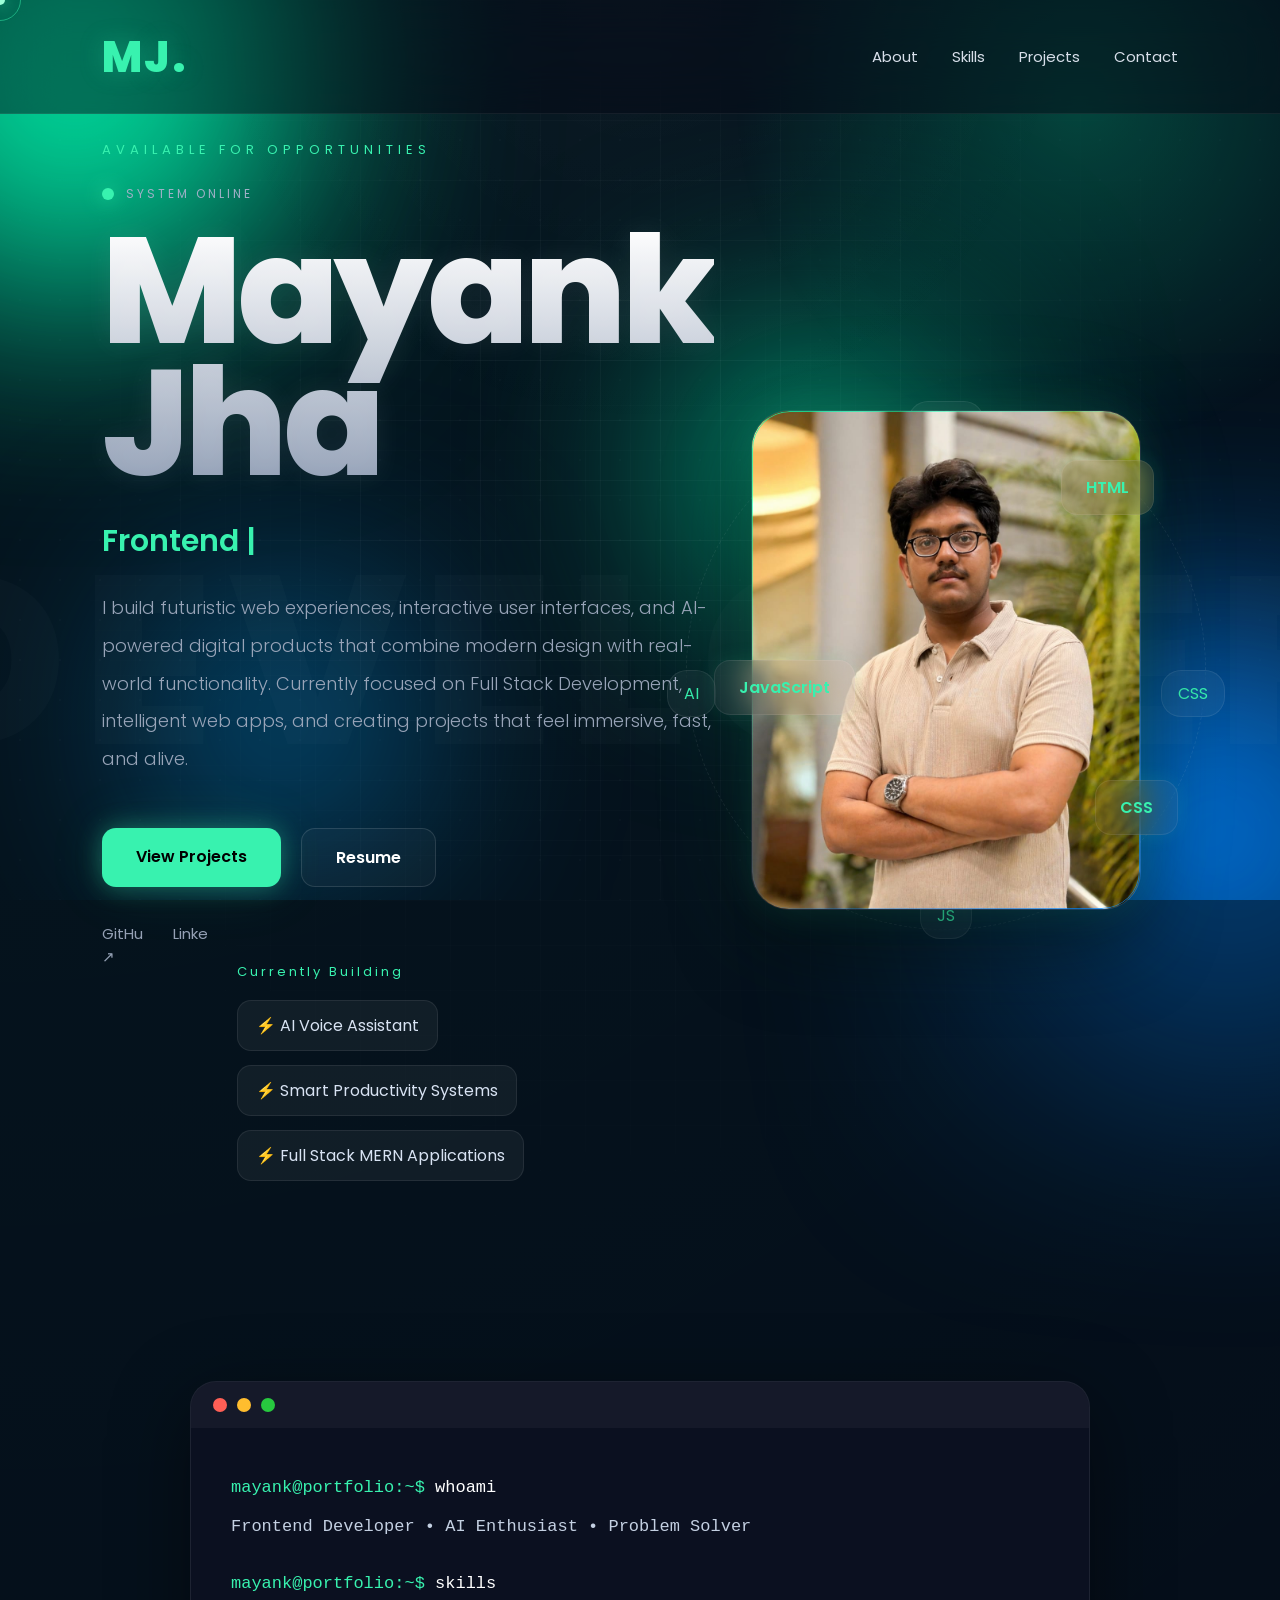
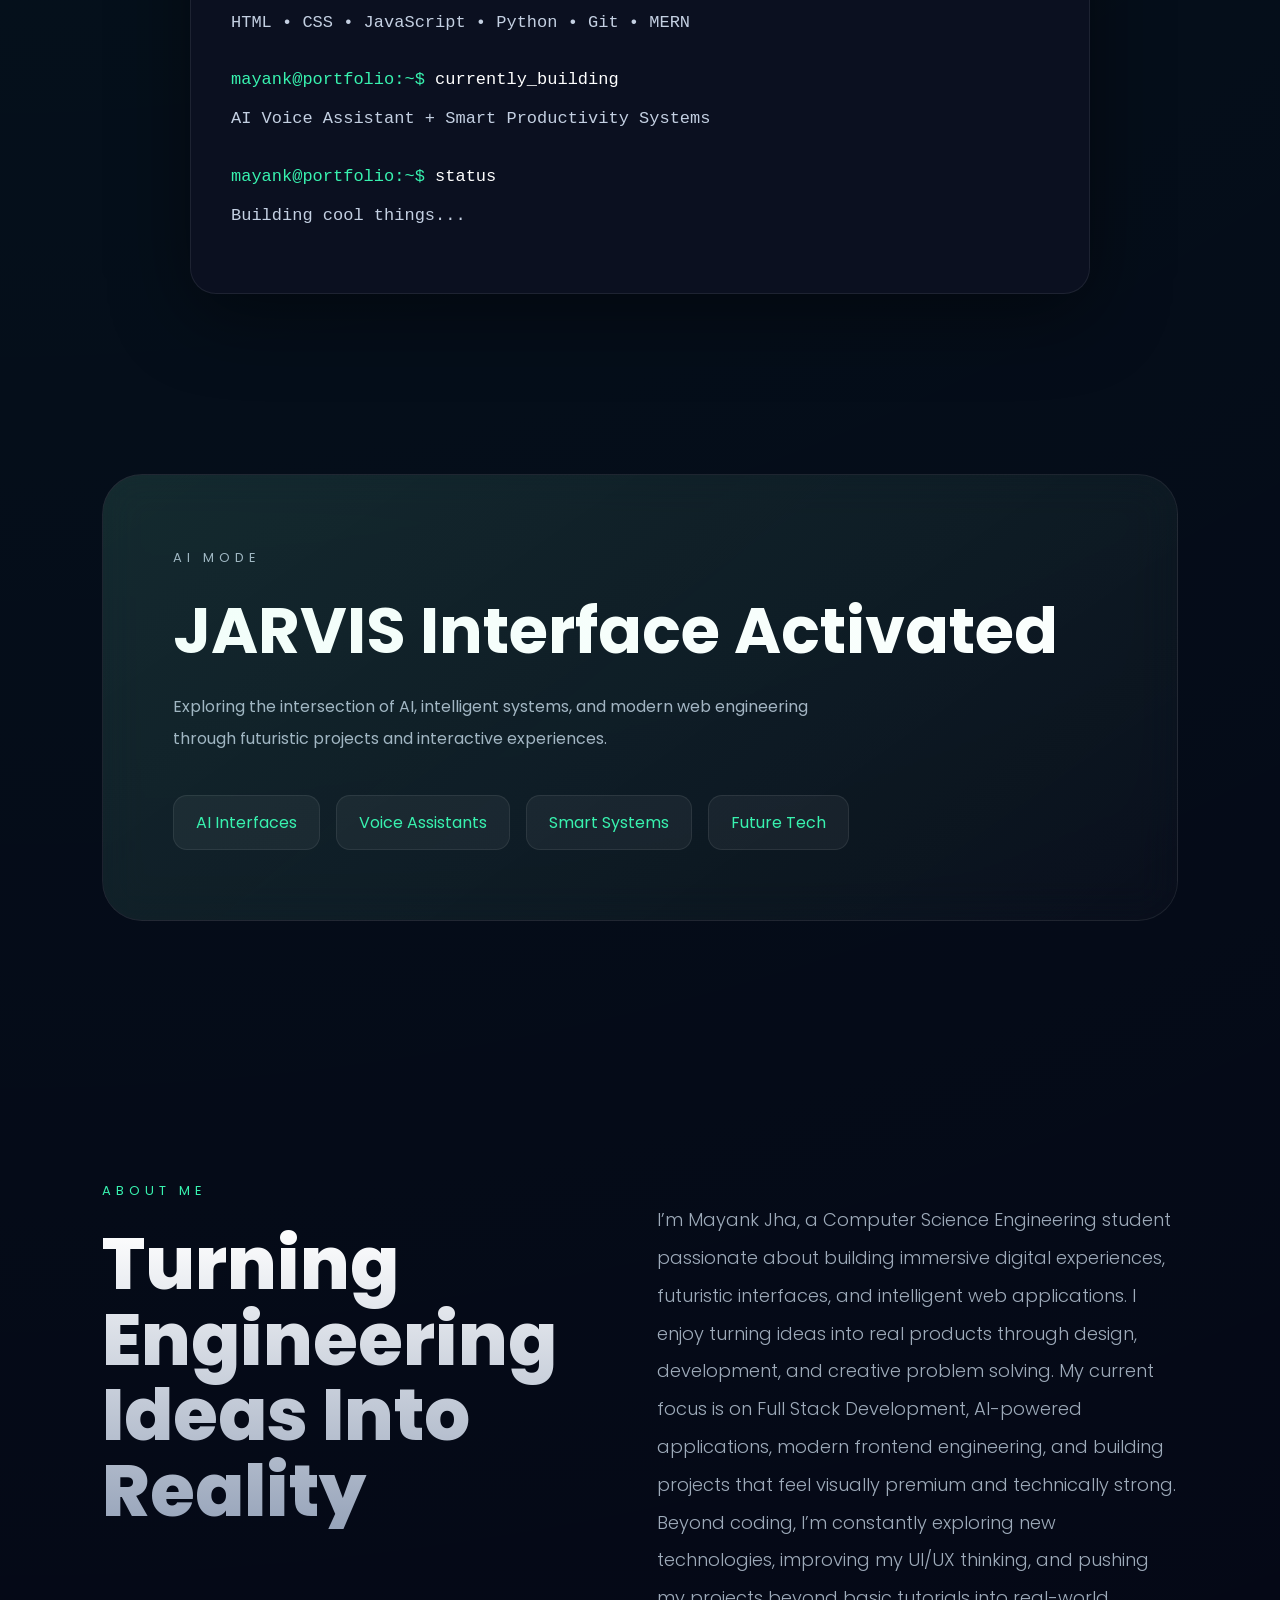
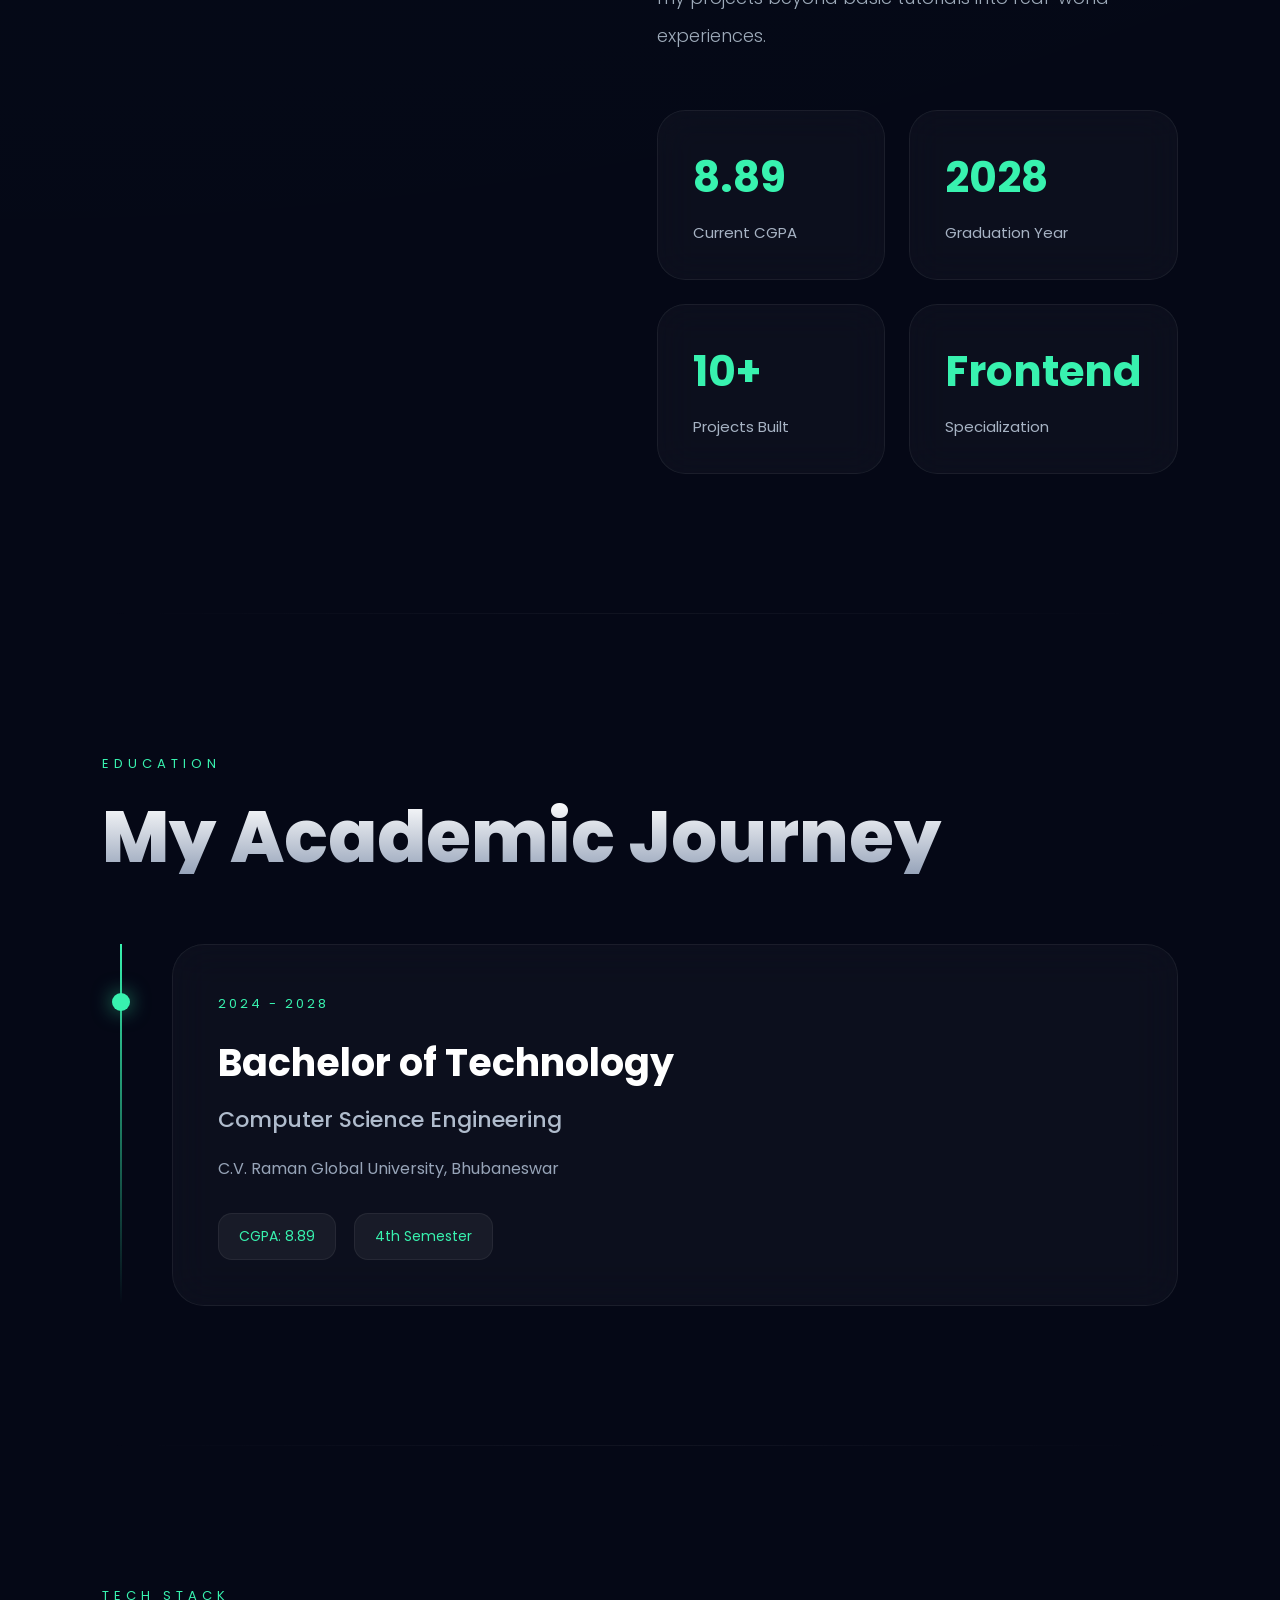
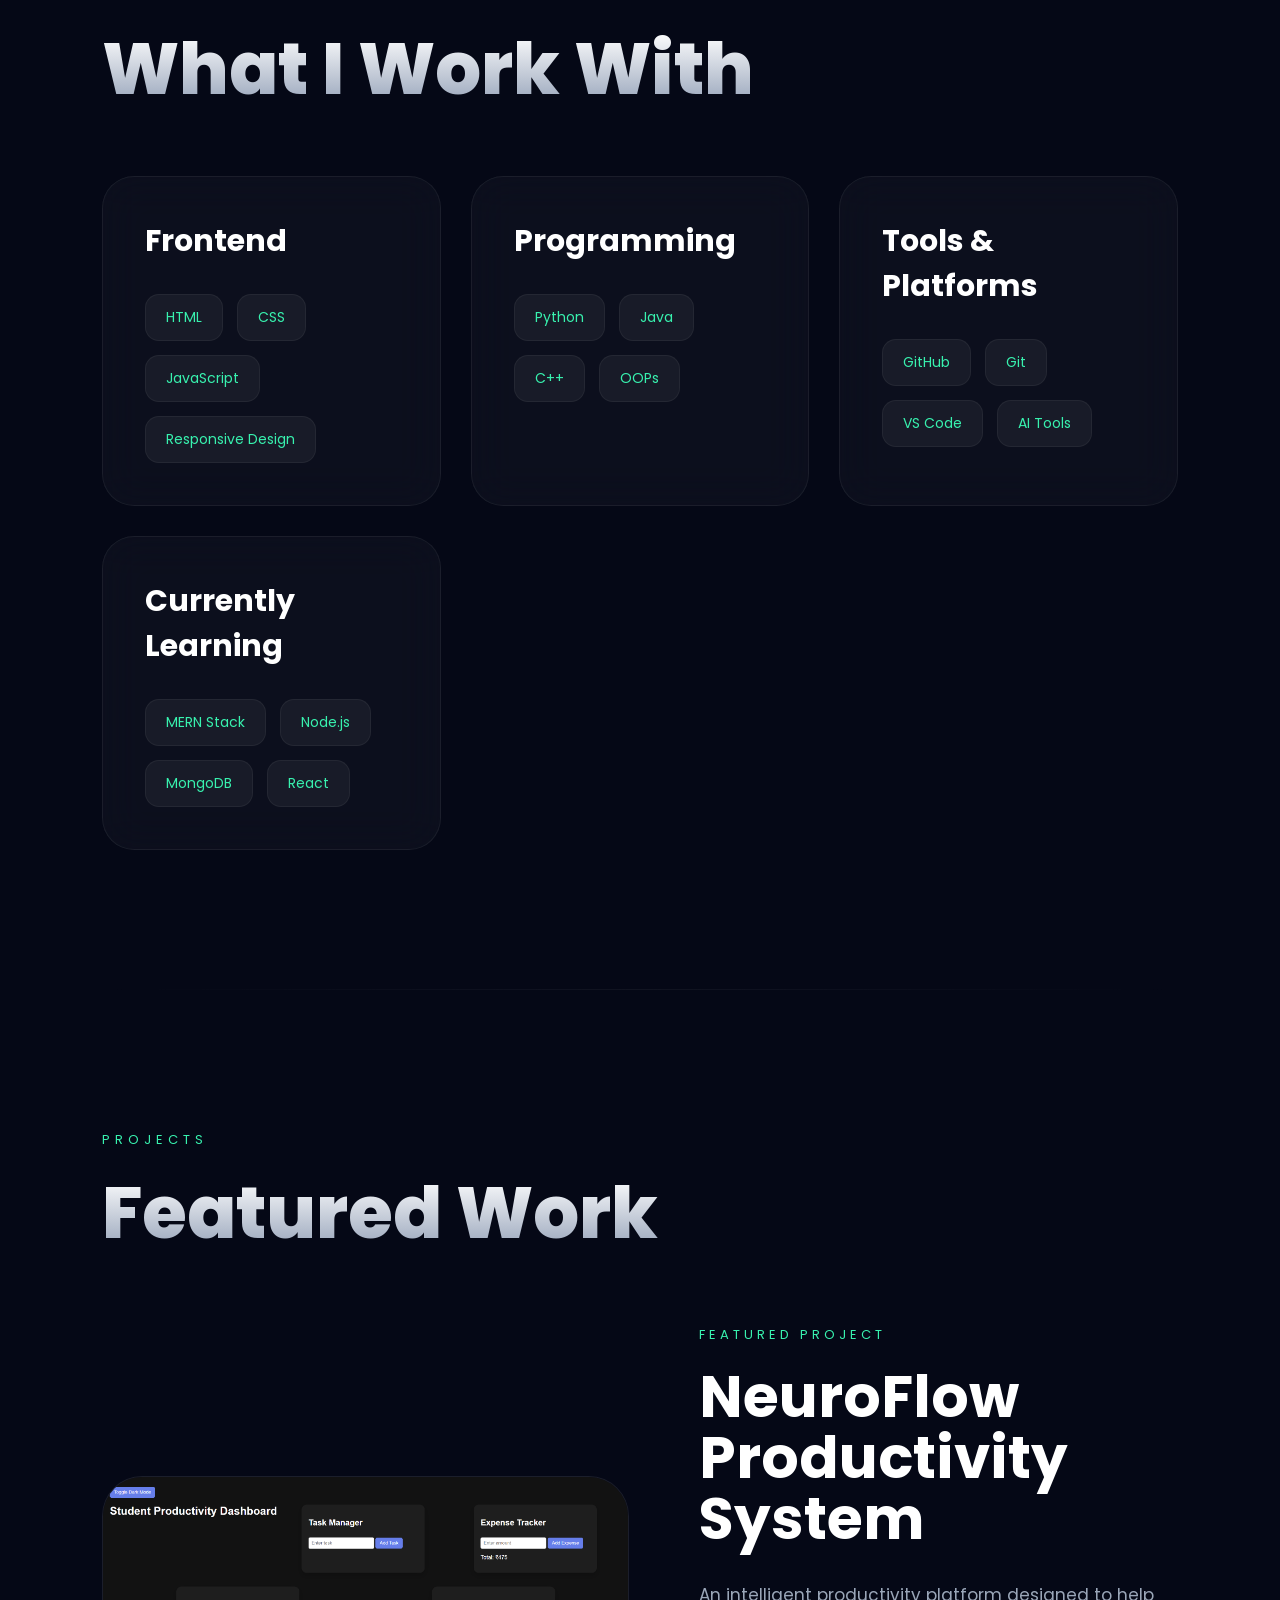
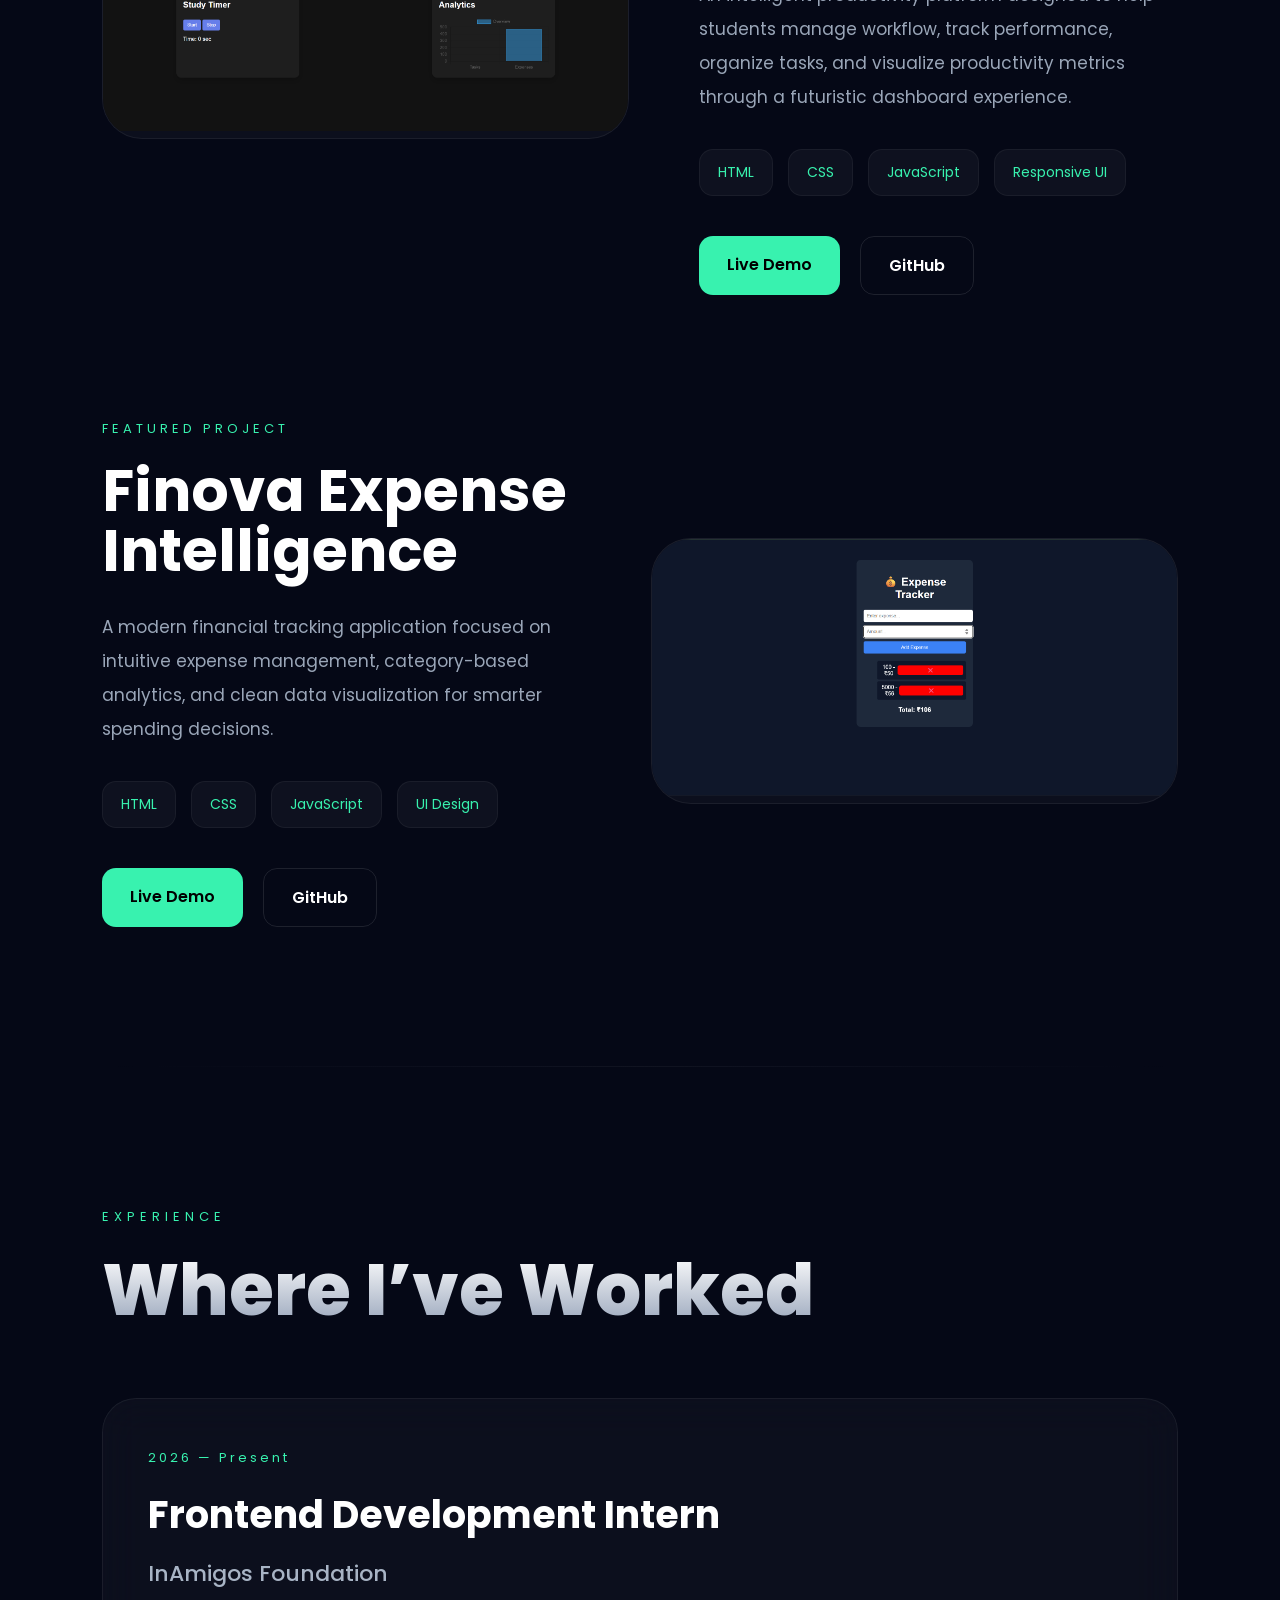
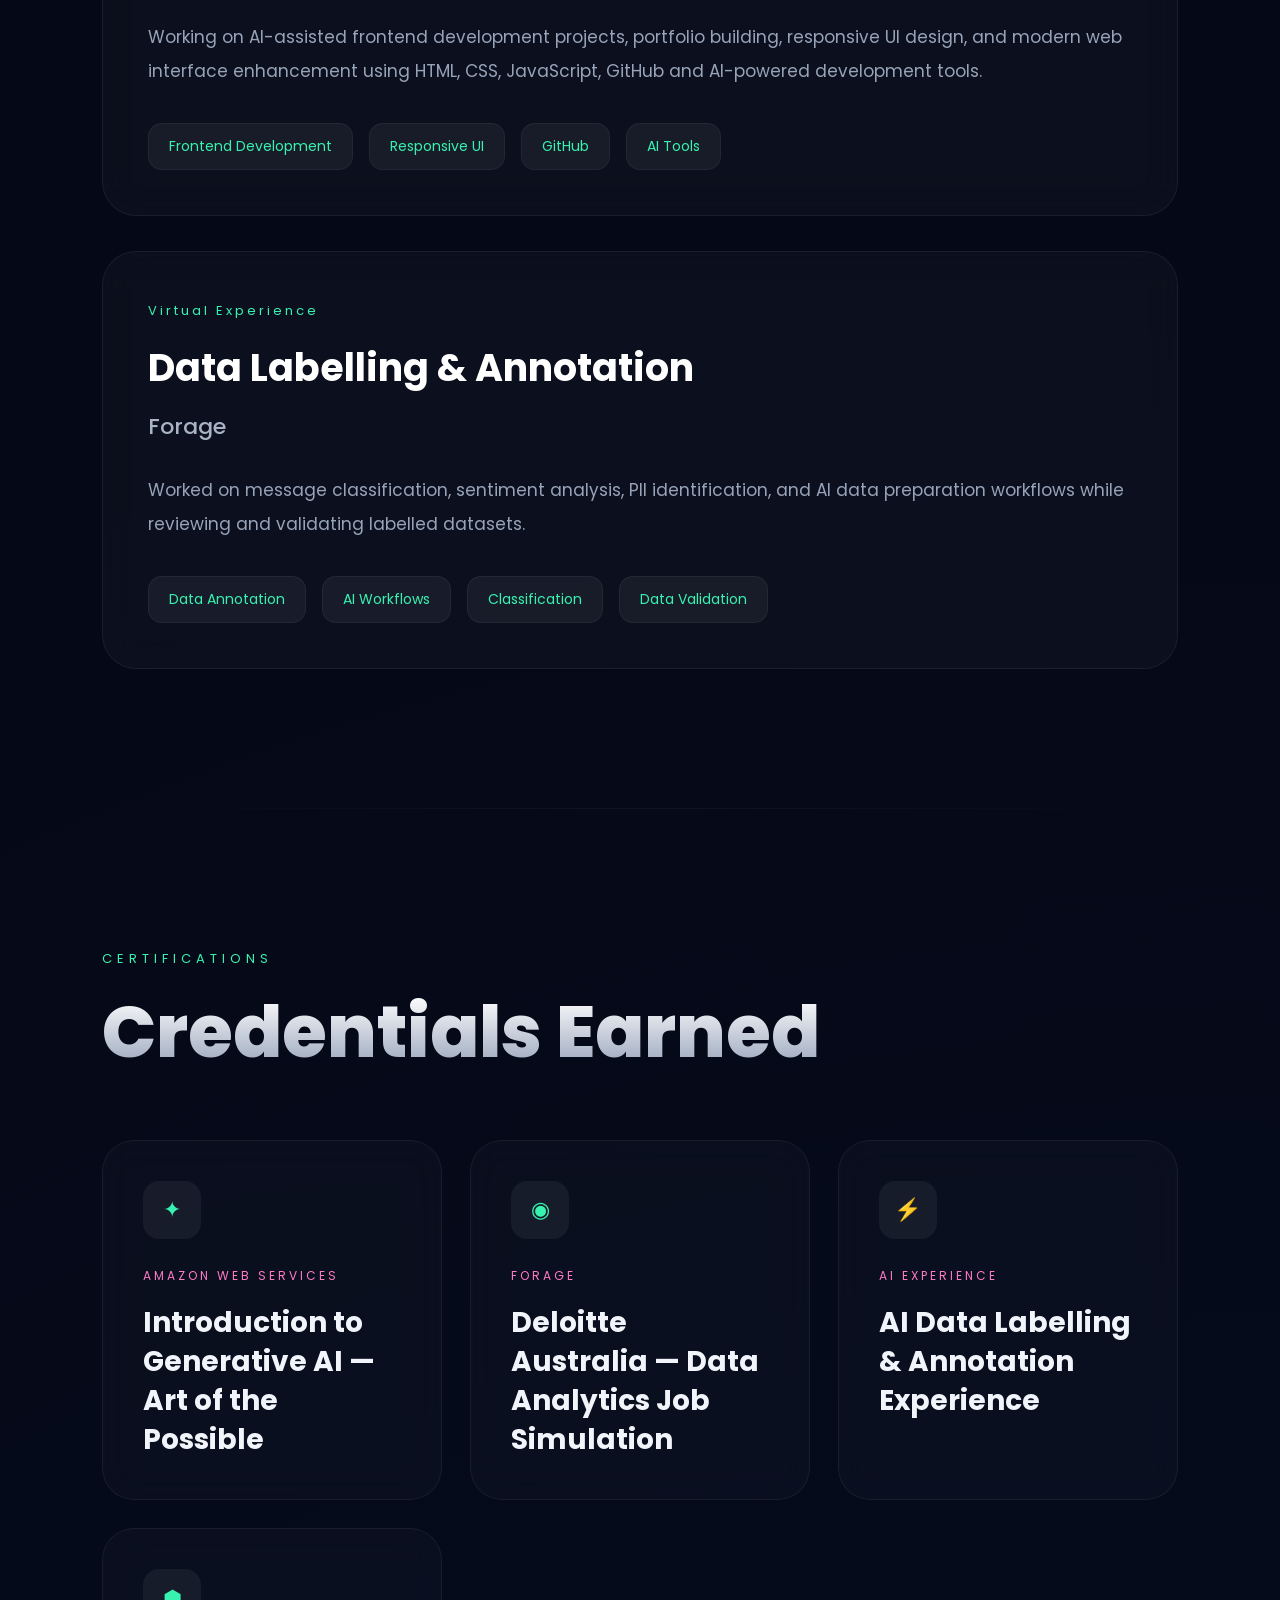
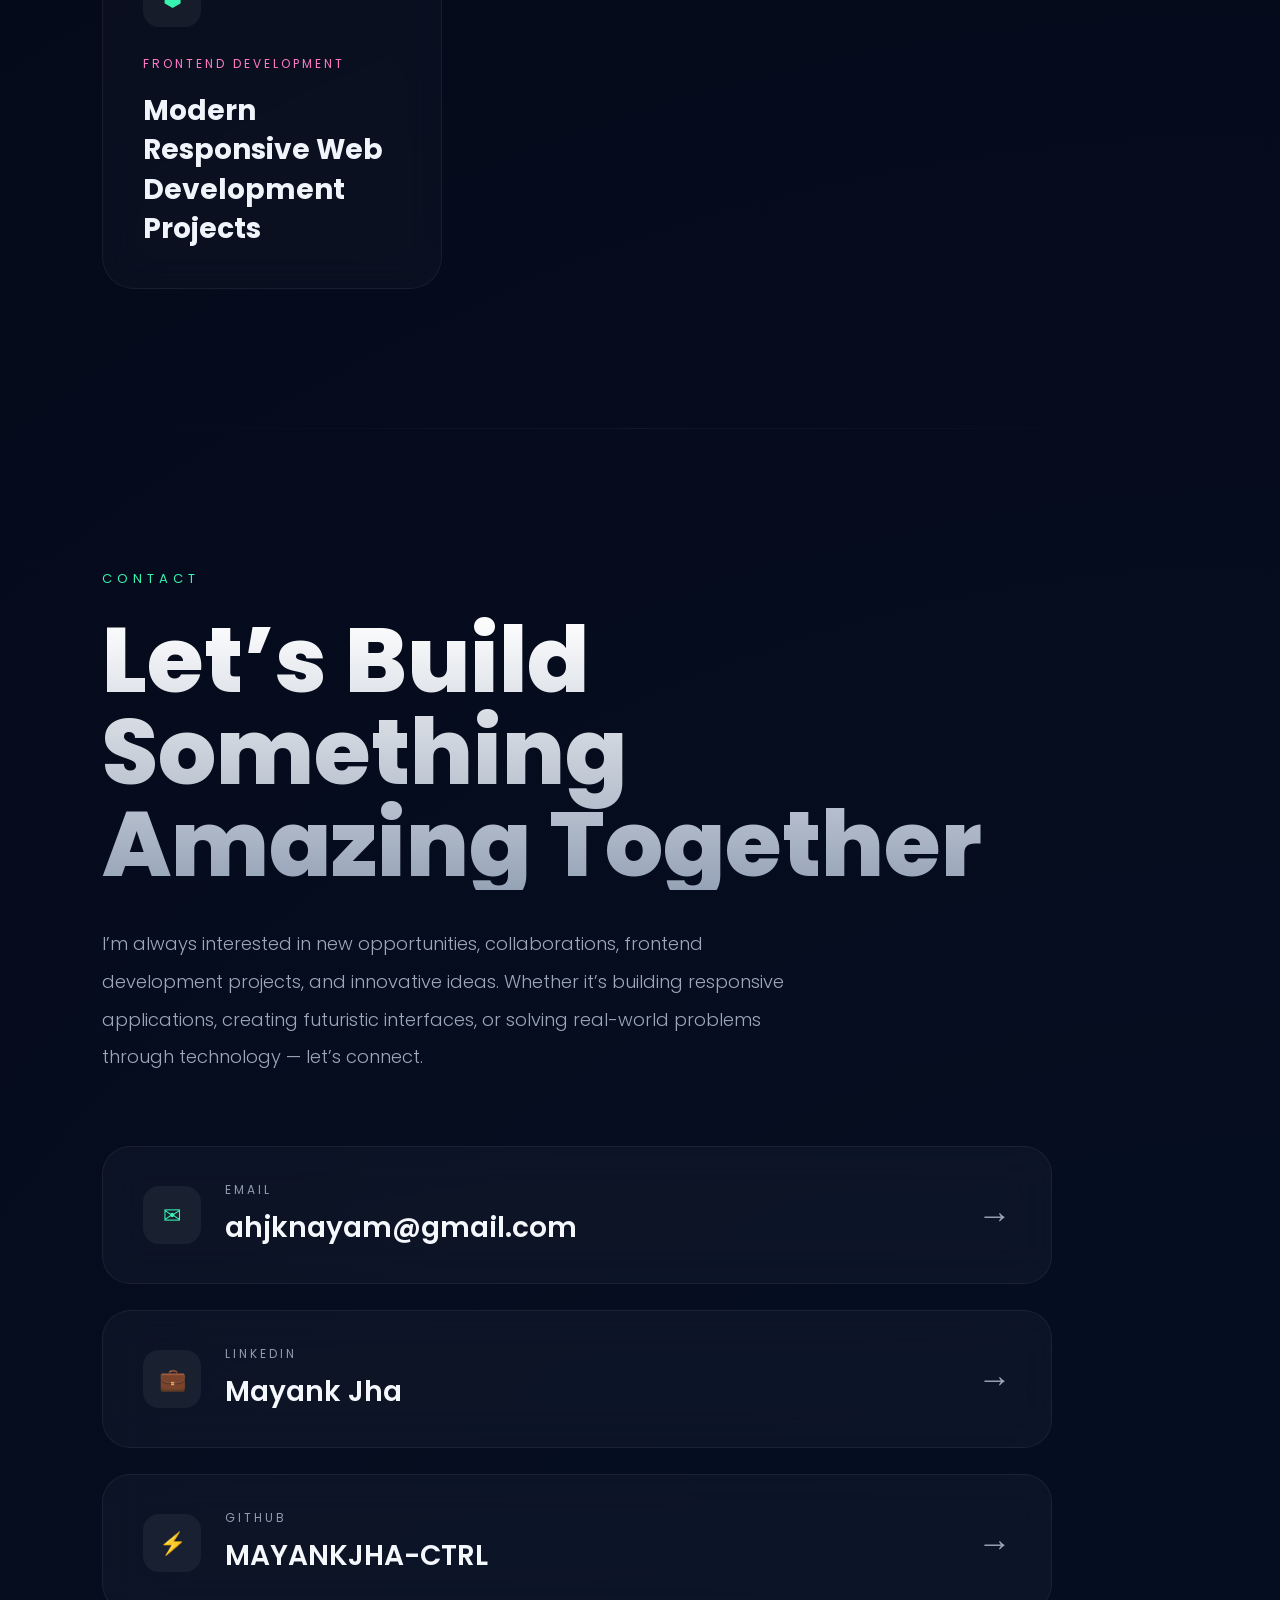
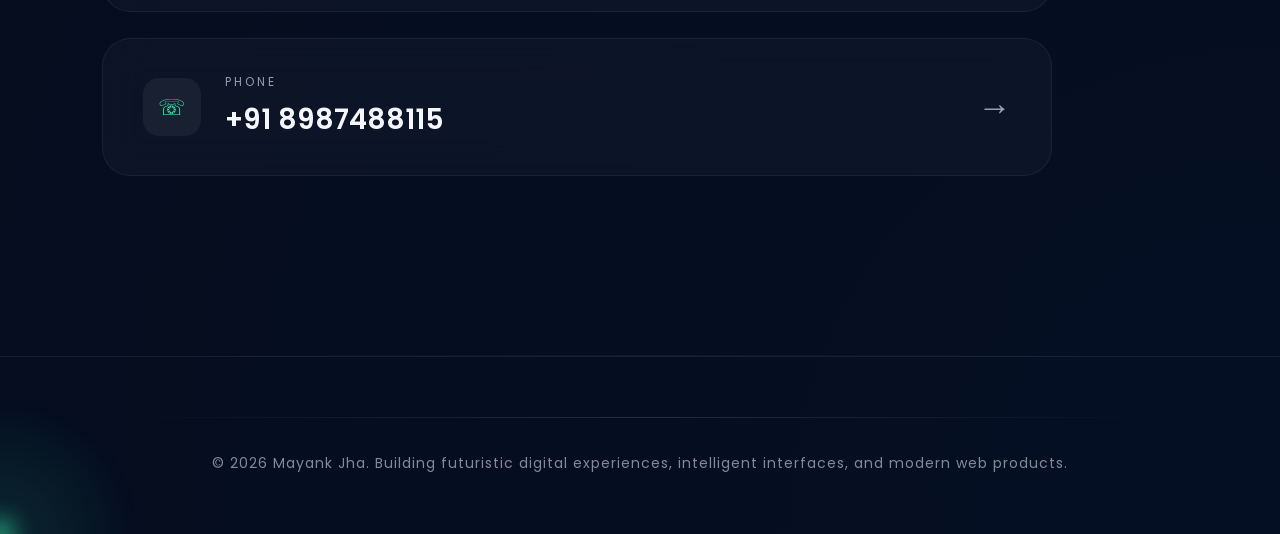
<file: index.html>
<!DOCTYPE html>
<html lang="en">

<head>
  <meta charset="UTF-8" />
  <meta name="viewport" content="width=device-width, initial-scale=1.0" />

  <title>Mayank Jha | Portfolio</title>

  <link rel="preconnect" href="https://fonts.googleapis.com">
  <link rel="preconnect" href="https://fonts.gstatic.com" crossorigin>

  <link href="https://fonts.googleapis.com/css2?family=Poppins:wght@300;400;500;600;700;800&display=swap"
    rel="stylesheet">

  <link rel="stylesheet" href="style.css">
</head>

<body>
  <div class="loader">

    <div class="loader-content">

      <h1 class="loader-logo">
        MJ.
      </h1>

      <div class="loader-bar">

        <div class="loader-progress"></div>

      </div>

      <p class="loader-text">
        Initializing Portfolio...
      </p>

    </div>

  </div>
  <div class="scroll-progress"></div>
  <div class="cursor-ring"></div>
  <div class="animated-bg">

    <span></span>
    <span></span>
    <span></span>
    <span></span>

  </div>

  <div class="bg-blur blur1"></div>
  <div class="bg-blur blur2"></div>

  <!-- NAVBAR -->

  <nav class="navbar">

    <div class="logo">
      MJ.
    </div>

    <ul class="nav-links">
      <li><a href="#about">About</a></li>
      <li><a href="#skills">Skills</a></li>
      <li><a href="#projects">Projects</a></li>
      <li><a href="#contact">Contact</a></li>
    </ul>

  </nav>

  <!-- HERO SECTION -->

  <section class="hero">
    <h1 class="bg-text">
      DEVELOPER
    </h1>

    <div class="hero-grid"></div>

    <div class="hero-left">

      <p class="availability">
        AVAILABLE FOR OPPORTUNITIES
      </p>
      <div class="system-online">

        <span class="online-dot"></span>

        <p>
          SYSTEM ONLINE
        </p>

      </div>

      <h1 class="hero-title">
        Mayank <br>
        Jha
      </h1>

      <h2 class="hero-role">
        <span class="typing-text"></span>
      </h2>

      <p class="hero-description">
        I build futuristic web experiences, interactive user interfaces,
        and AI-powered digital products that combine modern design
        with real-world functionality.

        Currently focused on Full Stack Development, intelligent web apps,
        and creating projects that feel immersive, fast, and alive.
      </p>

      <div class="hero-buttons">

        <a href="#projects" class="hero-btn primary">
          View Projects
        </a>

        <a href="resume.pdf" target="_blank" class="hero-btn secondary">
          Resume
        </a>

      </div>

      <div class="hero-socials">

        <a href="https://github.com/MAYANKJHA-CTRL" target="_blank">
          GitHub ↗
        </a>

        <a href="https://www.linkedin.com/in/mayank-jha-ba5934398/" target="_blank">
          LinkedIn
        </a>

        <div class="currently-building">

          <span>Currently Building</span>

          <div class="building-tags">
            <p>⚡ AI Voice Assistant</p>
            <p>⚡ Smart Productivity Systems</p>
            <p>⚡ Full Stack MERN Applications</p>
          </div>

        </div>

      </div>

    </div>

    <div class="hero-right">
      <div class="orbit">

        <span>HTML</span>
        <span>CSS</span>
        <span>JS</span>
        <span>AI</span>

      </div>

      <div class="image-wrapper">

        <img src="myphoto.jpg" alt="Mayank">

      </div>
      <div class="floating-card card1">
        HTML
      </div>

      <div class="floating-card card2">
        CSS
      </div>

      <div class="floating-card card3">
        JavaScript
      </div>

    </div>

  </section>
  <section class="terminal-section">

    <div class="terminal-window">

      <div class="terminal-top">

        <span class="dot red"></span>
        <span class="dot yellow"></span>
        <span class="dot green"></span>

      </div>

      <div class="terminal-body">

        <p>
          <span class="terminal-user">
            mayank@portfolio:~$
          </span>
          whoami
        </p>

        <p class="terminal-response">
          Frontend Developer • AI Enthusiast • Problem Solver
        </p>

        <p>
          <span class="terminal-user">
            mayank@portfolio:~$
          </span>
          skills
        </p>

        <p class="terminal-response">
          HTML • CSS • JavaScript • Python • Git • MERN
        </p>

        <p>
          <span class="terminal-user">
            mayank@portfolio:~$
          </span>
          currently_building
        </p>

        <p class="terminal-response">
          AI Voice Assistant + Smart Productivity Systems
        </p>

        <p>
          <span class="terminal-user">
            mayank@portfolio:~$
          </span>
          status
        </p>

        <p class="terminal-response typing-terminal">
          Building cool things...
        </p>

      </div>

    </div>

  </section>

  <!-- ABOUT -->
  <section class="ai-section">

    <div class="ai-card">

      <p class="section-mini">
        AI MODE
      </p>

      <h2>
        JARVIS Interface Activated
      </h2>

      <p>

        Exploring the intersection of AI,
        intelligent systems, and modern web
        engineering through futuristic projects
        and interactive experiences.

      </p>

      <div class="ai-tags">

        <span>AI Interfaces</span>
        <span>Voice Assistants</span>
        <span>Smart Systems</span>
        <span>Future Tech</span>

      </div>

    </div>

  </section>
  <section id="about" class="section about-premium">

    <div class="about-left">

      <p class="section-mini">
        ABOUT ME
      </p>

      <h2 class="about-heading">

        Turning Engineering <br>
        Ideas Into Reality

      </h2>

    </div>

    <div class="about-right">

      <p class="about-text">

        I’m Mayank Jha, a Computer Science Engineering student
        passionate about building immersive digital experiences,
        futuristic interfaces, and intelligent web applications.

        I enjoy turning ideas into real products through design,
        development, and creative problem solving.

        My current focus is on Full Stack Development, AI-powered
        applications, modern frontend engineering, and building
        projects that feel visually premium and technically strong.

        Beyond coding, I’m constantly exploring new technologies,
        improving my UI/UX thinking, and pushing my projects beyond
        basic tutorials into real-world experiences.

      </p>

      <div class="about-info-grid">

        <div class="about-info-card">

          <h3>8.89</h3>
          <p>Current CGPA</p>

        </div>

        <div class="about-info-card">

          <h3>2028</h3>
          <p>Graduation Year</p>

        </div>

        <div class="about-info-card">

          <h3>10+</h3>
          <p>Projects Built</p>

        </div>

        <div class="about-info-card">

          <h3>Frontend</h3>
          <p>Specialization</p>

        </div>

      </div>

    </div>

  </section>
  <section class="section education-section">

    <div class="section-header">

      <p class="section-mini">
        EDUCATION
      </p>

      <h2 class="section-big-title">
        My Academic Journey
      </h2>

    </div>

    <div class="timeline">

      <div class="timeline-line"></div>

      <div class="timeline-card">

        <div class="timeline-dot"></div>

        <span class="timeline-year">
          2024 - 2028
        </span>

        <h3>
          Bachelor of Technology
        </h3>

        <h4>
          Computer Science Engineering
        </h4>

        <p>
          C.V. Raman Global University, Bhubaneswar
        </p>

        <div class="timeline-details">

          <span>CGPA: 8.89</span>
          <span>4th Semester</span>

        </div>

      </div>

    </div>

  </section>

  <!-- SKILLS -->

  <section id="skills" class="section tech-section">

    <div class="section-header">

      <p class="section-mini">
        TECH STACK
      </p>

      <h2 class="section-big-title">
        What I Work With
      </h2>

    </div>

    <div class="tech-grid">

      <!-- FRONTEND -->

      <div class="tech-card">

        <h3>Frontend</h3>

        <div class="tech-items">

          <span>HTML</span>
          <span>CSS</span>
          <span>JavaScript</span>
          <span>Responsive Design</span>

        </div>

      </div>

      <!-- PROGRAMMING -->

      <div class="tech-card">

        <h3>Programming</h3>

        <div class="tech-items">

          <span>Python</span>
          <span>Java</span>
          <span>C++</span>
          <span>OOPs</span>

        </div>

      </div>

      <!-- TOOLS -->

      <div class="tech-card">

        <h3>Tools & Platforms</h3>

        <div class="tech-items">

          <span>GitHub</span>
          <span>Git</span>
          <span>VS Code</span>
          <span>AI Tools</span>

        </div>

      </div>

      <!-- LEARNING -->

      <div class="tech-card">

        <h3>Currently Learning</h3>

        <div class="tech-items">

          <span>MERN Stack</span>
          <span>Node.js</span>
          <span>MongoDB</span>
          <span>React</span>

        </div>

      </div>

    </div>

  </section>

  <!-- PROJECTS -->

  <section id="projects" class="section projects-premium">

    <div class="section-header">

      <p class="section-mini">
        PROJECTS
      </p>

      <h2 class="section-big-title">
        Featured Work
      </h2>

    </div>

    <div class="featured-projects">

      <!-- PROJECT 1 -->

      <div class="featured-project-card">

        <div class="featured-image">

          <img src="dashboard.png" alt="Dashboard">

        </div>

        <div class="featured-content">

          <span class="project-label">
            FEATURED PROJECT
          </span>

          <h3>
            NeuroFlow Productivity System
          </h3>
          <p>

            An intelligent productivity platform designed to help students
            manage workflow, track performance, organize tasks, and
            visualize productivity metrics through a futuristic dashboard
            experience.

          </p>

          <div class="project-tech">

            <span>HTML</span>
            <span>CSS</span>
            <span>JavaScript</span>
            <span>Responsive UI</span>

          </div>

          <div class="featured-buttons">

            <a href="https://mayankjha-ctrl.github.io/student-productivity-dashboard/" target="_blank">

              Live Demo

            </a>

            <a href="https://github.com/MAYANKJHA-CTRL/student-productivity-dashboard" target="_blank">

              GitHub

            </a>

          </div>

        </div>

      </div>

      <!-- PROJECT 2 -->

      <div class="featured-project-card reverse-project">

        <div class="featured-image">

          <img src="expense.png" alt="Expense Tracker">

        </div>

        <div class="featured-content">

          <span class="project-label">
            FEATURED PROJECT
          </span>

          <h3>
            Finova Expense Intelligence
          </h3>

          <p>

            A modern financial tracking application focused on intuitive
            expense management, category-based analytics, and clean
            data visualization for smarter spending decisions.

          </p>

          <div class="project-tech">

            <span>HTML</span>
            <span>CSS</span>
            <span>JavaScript</span>
            <span>UI Design</span>

          </div>

          <div class="featured-buttons">

            <a href="https://mayankjha-ctrl.github.io/expense-tracker-web/" target="_blank">

              Live Demo

            </a>

            <a href="https://github.com/MAYANKJHA-CTRL/expense-tracker-web" target="_blank">

              GitHub

            </a>

          </div>

        </div>

      </div>

    </div>

  </section>

  <!-- EXPERIENCE -->

  <section class="section experience-premium">

    <div class="section-header">

      <p class="section-mini">
        EXPERIENCE
      </p>

      <h2 class="section-big-title">
        Where I’ve Worked
      </h2>

    </div>

    <div class="experience-wrapper">

      <!-- EXPERIENCE CARD -->

      <div class="experience-card-premium">

        <div class="experience-top">

          <div>

            <span class="experience-year">
              2026 — Present
            </span>

            <h3>
              Frontend Development Intern
            </h3>

            <h4>
              InAmigos Foundation
            </h4>

          </div>

        </div>

        <p class="experience-description">

          Working on AI-assisted frontend development projects,
          portfolio building, responsive UI design, and modern web
          interface enhancement using HTML, CSS, JavaScript,
          GitHub and AI-powered development tools.

        </p>

        <div class="experience-tags">

          <span>Frontend Development</span>
          <span>Responsive UI</span>
          <span>GitHub</span>
          <span>AI Tools</span>

        </div>

      </div>

      <!-- SECOND CARD -->

      <div class="experience-card-premium">

        <div class="experience-top">

          <div>

            <span class="experience-year">
              Virtual Experience
            </span>

            <h3>
              Data Labelling & Annotation
            </h3>

            <h4>
              Forage
            </h4>

          </div>

        </div>

        <p class="experience-description">

          Worked on message classification, sentiment analysis,
          PII identification, and AI data preparation workflows
          while reviewing and validating labelled datasets.

        </p>

        <div class="experience-tags">

          <span>Data Annotation</span>
          <span>AI Workflows</span>
          <span>Classification</span>
          <span>Data Validation</span>

        </div>

      </div>

    </div>

  </section>
  <section class="section certifications-section">

    <div class="section-header">

      <p class="section-mini">
        CERTIFICATIONS
      </p>

      <h2 class="section-big-title">
        Credentials Earned
      </h2>

    </div>

    <div class="certifications-grid">

      <!-- CERT 1 -->

      <div class="cert-card">

        <div class="cert-icon">
          ✦
        </div>

        <span class="cert-platform">
          AMAZON WEB SERVICES
        </span>

        <h3>
          Introduction to Generative AI — Art of the Possible
        </h3>

      </div>

      <!-- CERT 2 -->

      <div class="cert-card">

        <div class="cert-icon">
          ◉
        </div>

        <span class="cert-platform">
          FORAGE
        </span>

        <h3>
          Deloitte Australia — Data Analytics Job Simulation
        </h3>

      </div>

      <!-- CERT 3 -->

      <div class="cert-card">

        <div class="cert-icon">
          ⚡
        </div>

        <span class="cert-platform">
          AI EXPERIENCE
        </span>

        <h3>
          AI Data Labelling & Annotation Experience
        </h3>

      </div>

      <!-- CERT 4 -->

      <div class="cert-card">

        <div class="cert-icon">
          ⬢
        </div>

        <span class="cert-platform">
          FRONTEND DEVELOPMENT
        </span>

        <h3>
          Modern Responsive Web Development Projects
        </h3>

      </div>

    </div>

  </section>

  <!-- CONTACT -->

  <section id="contact" class="section premium-contact">

    <div class="contact-container">

      <p class="section-mini">
        CONTACT
      </p>

      <h2 class="contact-title">

        Let’s Build <br>
        Something Amazing Together

      </h2>

      <p class="contact-description">

        I’m always interested in new opportunities,
        collaborations, frontend development projects,
        and innovative ideas.

        Whether it’s building responsive applications,
        creating futuristic interfaces, or solving real-world
        problems through technology — let’s connect.

      </p>

      <div class="contact-cards">

        <!-- EMAIL -->

        <a href="https://mail.google.com/mail/?view=cm&fs=1&to=ahjknayam@gmail.com" target="_blank"
          class="contact-card-row">

          <div class="contact-left">

            <div class="contact-icon">
              ✉
            </div>

            <div>

              <span>Email</span>

              <h3>
                ahjknayam@gmail.com
              </h3>

            </div>

          </div>

          <div class="contact-arrow">
            →
          </div>

        </a>

        <!-- LINKEDIN -->

        <a href="https://www.linkedin.com/in/mayank-jha-ba5934398/" target="_blank" class="contact-card-row">

          <div class="contact-left">

            <div class="contact-icon">
              💼
            </div>

            <div>

              <span>LinkedIn</span>

              <h3>
                Mayank Jha
              </h3>

            </div>

          </div>

          <div class="contact-arrow">
            →
          </div>

        </a>

        <!-- GITHUB -->

        <a href="https://github.com/MAYANKJHA-CTRL" target="_blank" class="contact-card-row">

          <div class="contact-left">

            <div class="contact-icon">
              ⚡
            </div>

            <div>

              <span>GitHub</span>

              <h3>
                MAYANKJHA-CTRL
              </h3>

            </div>

          </div>

          <div class="contact-arrow">
            →
          </div>

        </a>

        <!-- PHONE -->

        <a href="#" class="contact-card-row">

          <div class="contact-left">

            <div class="contact-icon">
              ☏
            </div>

            <div>

              <span>Phone</span>

              <h3>
                +91 8987488115
              </h3>

            </div>

          </div>

          <div class="contact-arrow">
            →
          </div>

        </a>

      </div>

    </div>

  </section>

  <!-- FOOTER -->

  <footer class="premium-footer">

    <div class="footer-line"></div>

    <p>

      © 2026 Mayank Jha.
      Building futuristic digital experiences,
      intelligent interfaces, and modern web products.

    </p>

  </footer>
  <script>

    const observer = new IntersectionObserver(entries => {

      entries.forEach(entry => {

        if (entry.isIntersecting) {
          entry.target.classList.add('show');
        }

      });

    });

    document.querySelectorAll('.section').forEach(sec => {
      observer.observe(sec);
    });

  </script>
  <div class="cursor-glow"></div>
  <script>

    const glow = document.querySelector('.cursor-glow');

    document.addEventListener('mousemove', e => {

      glow.style.left = e.clientX + 'px';
      glow.style.top = e.clientY + 'px';

    });

  </script>
  <script>

    const image = document.querySelector('.image-wrapper');

    document.addEventListener('mousemove', e => {

      let x = (window.innerWidth / 2 - e.pageX) / 40;
      let y = (window.innerHeight / 2 - e.pageY) / 40;

      image.style.transform =
        `rotateY(${x}deg) rotateX(${-y}deg)`;

    });

  </script>
  <script>

    const ring = document.querySelector('.cursor-ring');

    let mouseX = 0;
    let mouseY = 0;

    let ringX = 0;
    let ringY = 0;

    document.addEventListener('mousemove', e => {

      mouseX = e.clientX;
      mouseY = e.clientY;

    });

    function animateCursor() {

      ringX += (mouseX - ringX) * 0.18;
      ringY += (mouseY - ringY) * 0.18;

      ring.style.left = ringX + 'px';
      ring.style.top = ringY + 'px';

      requestAnimationFrame(animateCursor);
    }

    animateCursor();

  </script>
  <script>

    const progressBar =
      document.querySelector('.scroll-progress');

    window.addEventListener('scroll', () => {

      const scrollTop =
        document.documentElement.scrollTop;

      const scrollHeight =
        document.documentElement.scrollHeight -
        document.documentElement.clientHeight;

      const progress =
        (scrollTop / scrollHeight) * 100;

      progressBar.style.width = progress + '%';

    });

  </script>
  <script>

    const sections =
      document.querySelectorAll("section");

    const navLinks =
      document.querySelectorAll(".nav-links a");

    window.addEventListener("scroll", () => {

      let current = "";

      sections.forEach(section => {

        const sectionTop =
          section.offsetTop;

        if (pageYOffset >= sectionTop - 200) {
          current = section.getAttribute("id");
        }

      });

      navLinks.forEach(link => {

        link.classList.remove("active");

        if (link.getAttribute("href")
          === `#${current}`) {

          link.classList.add("active");
        }

      });

    });

  </script>
  <script>

    const texts = [
      "Frontend Developer",
      "AI Enthusiast",
      "Creative Builder",
      "Future Full Stack Engineer"
    ];

    let speed = 100;
    let textIndex = 0;
    let charIndex = 0;

    const typingText =
      document.querySelector(".typing-text");

    function typeEffect() {

      if (charIndex < texts[textIndex].length) {

        typingText.textContent +=
          texts[textIndex].charAt(charIndex);

        charIndex++;

        setTimeout(typeEffect, speed);

      } else {

        setTimeout(eraseEffect, 1500);

      }

    }

    function eraseEffect() {

      if (charIndex > 0) {

        typingText.textContent =
          texts[textIndex].substring(0, charIndex - 1);

        charIndex--;

        setTimeout(eraseEffect, 50);

      } else {

        textIndex++;

        if (textIndex >= texts.length) {
          textIndex = 0;
        }

        setTimeout(typeEffect, 300);

      }

    }

    typeEffect();

  </script>
  <script>

    const buttons =
      document.querySelectorAll(".hero-btn");

    buttons.forEach(btn => {

      btn.addEventListener("mousemove", e => {

        const rect = btn.getBoundingClientRect();

        const x =
          e.clientX - rect.left - rect.width / 2;

        const y =
          e.clientY - rect.top - rect.height / 2;

        btn.style.transform =
          `translate(${x * 0.2}px, ${y * 0.2}px)`;

      });

      btn.addEventListener("mouseleave", () => {

        btn.style.transform = "translate(0px,0px)";

      });

    });

  </script>
  <div class="particles"></div>
  <script>

    window.addEventListener("load", () => {

      const loader =
        document.querySelector(".loader");

      setTimeout(() => {

        loader.classList.add("hide");

      }, 2600);

    });

  </script>
  <div class="mouse-trail"></div>
  <script>

    const trail =
      document.querySelector(".mouse-trail");

    document.addEventListener("mousemove", e => {

      trail.style.left =
        e.clientX + "px";

      trail.style.top =
        e.clientY + "px";

    });

  </script>
  <script>

    const counters =
      document.querySelectorAll('.counter');

    counters.forEach(counter => {

      counter.innerText = '0';

      const updateCounter = () => {

        const target =
          +counter.getAttribute('data-target');

        const c =
          +counter.innerText;

        const increment = target / 120;

        if (c < target) {

          counter.innerText =
            `${Math.ceil(c + increment)}`;

          setTimeout(updateCounter, 20);

        } else {

          counter.innerText = target;

        }

      };

      updateCounter();

    });

  </script>
  <div class="grid-overlay"></div>
</body>

</html>
</file>
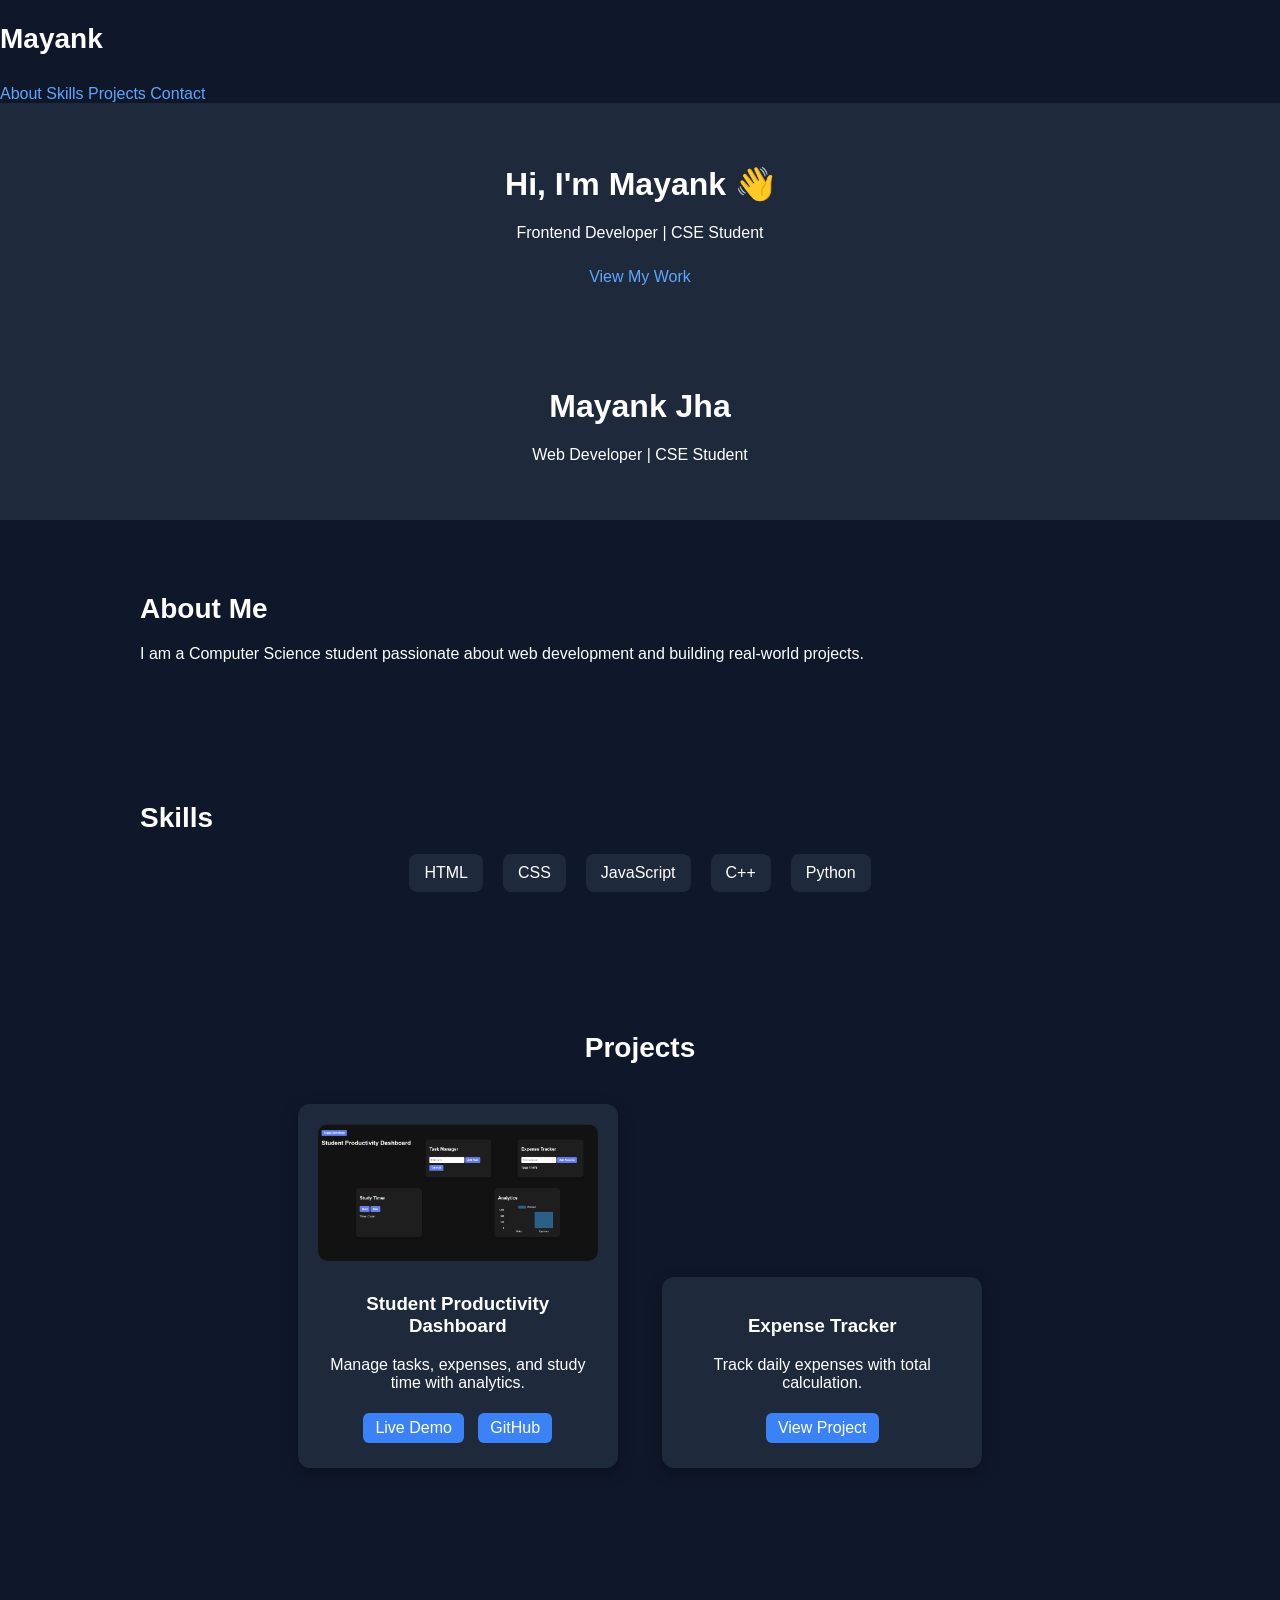
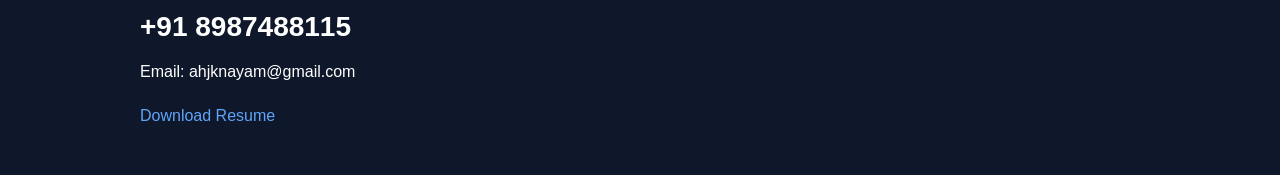
<file: portfolio-website/index.html>
<!DOCTYPE html>
<html lang="en">

<head>
    <meta charset="UTF-8">
    <title>Mayank Jha Portfolio</title>
    <link rel="stylesheet" href="style.css">
</head>

<body>
    <nav class="navbar">
        <h2>Mayank</h2>
        <div>
            <a href="#about">About</a>
            <a href="#skills">Skills</a>
            <a href="#projects">Projects</a>
            <a href="#contact">Contact</a>
        </div>
    </nav>

    <header class="hero">
        <h1>Hi, I'm Mayank 👋</h1>
        <p>Frontend Developer | CSE Student</p>
        <a href="#projects" class="btn">View My Work</a>
    </header>

    <header>
        <h1>Mayank Jha</h1>
        <p>Web Developer | CSE Student</p>
    </header>

    <section id="about" class="about fade">
        <h2>About Me</h2>
        <p>I am a Computer Science student passionate about web development and building real-world projects.</p>
    </section>

    <section id="skills" class="skills fade">
        <h2>Skills</h2>
        <ul>
            <li>HTML</li>
            <li>CSS</li>
            <li>JavaScript</li>
            <li>C++</li>
            <li>Python</li>
        </ul>
    </section>

    <section id="projects" class="projects fade">
        <h2>Projects</h2>
        <div class="project">
            <img src="dashboard.png" width="100%">

            <h3>Student Productivity Dashboard</h3>
            <p>Manage tasks, expenses, and study time with analytics.</p>

            <a href="https://mayankjha-ctrl.github.io/student-productivity-dashboard/" target="_blank">
                Live Demo
            </a>

            <a href="https://github.com/MAYANKJHA-CTRL/student-productivity-dashboard" target="_blank">
                GitHub
            </a>
        </div>

        <div class="project">
            <h3>Expense Tracker</h3>
            <p>Track daily expenses with total calculation.</p>

            <a href="#">View Project</a>
        </div>

    </section>

    <section id="contact" class="contact fade">
  <h2>+91 8987488115</h2>
  <p>Email: ahjknayam@gmail.com</p>

  <a href="resume.pdf" download class="btn">
    Download Resume
  </a>
</section>

</body>

</html>
</file>
<file: style.css>
* {
  margin: 0;
  padding: 0;
  box-sizing: border-box;
}

html {
  scroll-behavior: smooth;
}

body {
  background: #050816;
  color: white;
  font-family: 'Poppins', sans-serif;
  overflow-x: hidden;
  cursor: none;
}

a,
button {
  cursor: none;
}

/* BACKGROUND */

.bg-blur {
  position: fixed;
  border-radius: 50%;
  filter: blur(140px);
  z-index: -1;
}

.blur1 {
  width: 300px;
  height: 300px;
  background: #00ffb3;
  top: -80px;
  left: -80px;
}

.blur2 {
  width: 300px;
  height: 300px;
  background: #0084ff;
  bottom: -100px;
  right: -100px;
}

/* NAVBAR */

/* ===== PREMIUM NAVBAR ===== */

.navbar {
  width: 100%;

  padding: 24px 8%;

  display: flex;
  justify-content: space-between;
  align-items: center;

  position: fixed;
  top: 0;

  z-index: 1000;

  background:
    rgba(5, 8, 22, 0.45);

  backdrop-filter: blur(30px);

  border-bottom:
    1px solid rgba(255, 255, 255, 0.06);
}

.logo {

  font-size: 44px;

  font-weight: 800;

  letter-spacing: 2px;

  color: #38f2af;

  position: relative;

  text-shadow:
    0 0 25px rgba(56, 242, 175, 0.25);
}

.nav-links {
  display: flex;
  gap: 34px;
  list-style: none;
}

.nav-links a {
  text-decoration: none;

  color: #d8dfea;

  font-size: 15px;

  transition: 0.35s;

  position: relative;
}

.nav-links a::after {
  content: '';

  position: absolute;

  left: 0;
  bottom: -8px;

  width: 0%;
  height: 2px;

  background: #38f2af;

  transition: 0.35s;
}

.nav-links a:hover {
  color: #38f2af;
}

.nav-links a:hover::after {
  width: 100%;
}

/* HERO */

/* ===== ULTRA PREMIUM HERO ===== */

.hero {
  min-height: 100vh;
  display: flex;
  justify-content: space-between;
  align-items: center;
  padding: 140px 8%;
  position: relative;
  overflow: hidden;
}

.hero::before {
  content: '';
  position: absolute;

  width: 700px;
  height: 700px;

  background:
    radial-gradient(circle,
      rgba(0, 255, 179, 0.22),
      transparent 70%);

  top: -250px;
  right: -150px;

  z-index: -1;
}

.hero-grid {
  position: absolute;
  inset: 0;

  background-image:
    linear-gradient(rgba(255, 255, 255, 0.03) 1px, transparent 1px),
    linear-gradient(90deg, rgba(255, 255, 255, 0.03) 1px, transparent 1px);

  background-size: 45px 45px;

  mask-image:
    radial-gradient(circle at center, black 20%, transparent 80%);

  opacity: 0.5;
}

.hero-left {
  flex: 1;
  z-index: 2;

  animation:
    heroReveal 1.4s ease;
}

.availability {
  color: #38f2af;
  letter-spacing: 5px;
  margin-bottom: 25px;
  font-size: 13px;
  text-transform: uppercase;
}

.hero-title {
  font-size: 150px;
  letter-spacing: -5px;
  line-height: 0.88;
  margin-bottom: 30px;
  font-weight: 800;
  text-shadow:
    0 0 30px rgba(255, 255, 255, 0.08);

  background:
    linear-gradient(to bottom, #ffffff, #8f9db4);

  -webkit-background-clip: text;
  -webkit-text-fill-color: transparent;
}

.hero-role {
  font-size: 30px;
  color: #38f2af;
  margin-bottom: 25px;
  font-weight: 600;
}

.hero-description {

  color: #98a4b8;

  max-width: 620px;

  line-height: 2.1;

  font-size: 18px;

  margin-bottom: 50px;

  font-weight: 300;
}

.hero-buttons {
  display: flex;
  gap: 20px;
  margin-bottom: 35px;
}

.hero-btn {
  padding: 16px 34px;
  border-radius: 14px;
  text-decoration: none;
  font-weight: 600;
  transition: 0.4s;
  position: relative;
  overflow: hidden;
  transition:
    transform 0.4s ease,
    background 0.4s ease,
    box-shadow 0.4s ease;
}

.hero-btn.primary {
  background: #38f2af;
  color: black;

  box-shadow:
    0 0 25px rgba(56, 242, 175, 0.35),
    0 0 60px rgba(56, 242, 175, 0.12);
}

.hero-btn.primary:hover {
  transform: translateY(-6px);
}

.hero-btn.secondary {
  border: 1px solid rgba(255, 255, 255, 0.12);
  color: white;
  background: rgba(255, 255, 255, 0.03);
}

.hero-btn.secondary:hover {
  background: rgba(255, 255, 255, 0.08);
}

.hero-socials {
  display: flex;
  gap: 30px;
}

.hero-socials a {
  text-decoration: none;
  color: #95a1b5;
  font-size: 15px;
  transition: 0.3s;
}

.hero-socials a:hover {
  color: #38f2af;
}

.hero-right {
  flex: 1;
  display: flex;
  justify-content: center;
  position: relative;
}

.image-wrapper {
  width: 390px;
  height: 500px;
  transform-style: preserve-3d;
  border-radius: 38px;
  overflow: hidden;

  position: relative;

  border: 1px solid rgba(255, 255, 255, 0.08);

  background: rgba(255, 255, 255, 0.03);

  box-shadow:
    0 0 40px rgba(56, 242, 175, 0.12),
    0 0 120px rgba(56, 242, 175, 0.08),
    0 40px 80px rgba(0, 0, 0, 0.45);

  animation: floatImage 6s ease-in-out infinite;
}

.image-wrapper::before {
  content: '';
  position: absolute;
  inset: 0;

  border-radius: 38px;

  padding: 1px;

  background:
    linear-gradient(140deg,
      rgba(0, 255, 179, 0.8),
      transparent,
      rgba(0, 132, 255, 0.8));

  -webkit-mask:
    linear-gradient(#fff 0 0) content-box,
    linear-gradient(#fff 0 0);

  -webkit-mask-composite: xor;
}

.image-wrapper img {
  width: 100%;
  height: 100%;
  object-fit: cover;
}

@keyframes floatImage {

  0% {
    transform: translateY(0px);
  }

  50% {
    transform: translateY(-18px);
  }

  100% {
    transform: translateY(0px);
  }
}

/* MOBILE */

@media(max-width:950px) {

  .hero {
    flex-direction: column-reverse;
    text-align: center;
    padding-top: 170px;
  }

  .hero-title {
    font-size: 75px;
  }

  .hero-role {
    font-size: 24px;
  }

  .hero-buttons,
  .hero-socials {
    justify-content: center;
  }

  .image-wrapper {
    width: 290px;
    height: 380px;
    margin-bottom: 50px;
  }

}

@keyframes floatImage {

  0% {
    transform: translateY(0px);
  }

  50% {
    transform: translateY(-18px);
  }

  100% {
    transform: translateY(0px);
  }
}

/* SECTIONS */

.section {
  padding: 100px 8%;
  opacity: 0;

  transform:
    translateY(80px);
}

.section-title {
  display: flex;
  align-items: center;
  gap: 20px;
  margin-bottom: 40px;
}

.section-title span {
  color: #38f2af;
  font-size: 18px;
  font-weight: 600;
}

.section-title h2 {
  font-size: 42px;
}

.about-card,
.contact-card,
.experience-card {

  background:
    rgba(255, 255, 255, 0.025);

  border:
    1px solid rgba(255, 255, 255, 0.05);

  border-radius: 32px;

  padding: 55px;

  backdrop-filter: blur(18px);

  transition: 0.45s;
}

.about-card p {
  line-height: 1.9;
  color: #b7bfd0;
}

.about-stats {
  display: flex;
  gap: 25px;
  margin-top: 35px;
  flex-wrap: wrap;
}

.stat-box {
  flex: 1;
  min-width: 180px;

  background: rgba(255, 255, 255, 0.05);

  border-radius: 18px;

  padding: 25px;

  text-align: center;
}

.stat-box h3 {
  color: #38f2af;
  font-size: 32px;
  margin-bottom: 10px;
}

/* SKILLS */

/* ===== PREMIUM SKILLS ===== */

.skills-grid {
  display: grid;

  grid-template-columns:
    repeat(auto-fit, minmax(190px, 1fr));

  gap: 24px;
}

.skill-card {
  position: relative;

  background:
    linear-gradient(145deg,
      rgba(255, 255, 255, 0.04),
      rgba(255, 255, 255, 0.02));

  border: 1px solid rgba(255, 255, 255, 0.08);

  border-radius: 22px;

  padding: 32px;

  text-align: center;

  overflow: hidden;

  transition: 0.45s;
}

.skill-card::before {
  content: '';

  position: absolute;
  inset: 0;

  background:
    linear-gradient(140deg,
      rgba(0, 255, 179, 0.15),
      transparent);

  opacity: 0;

  transition: 0.4s;
}

.skill-card:hover::before {
  opacity: 1;
}

.skill-card:hover {
  transform:
    translateY(-6px) scale(1.03);

  border-color: #38f2af;

  box-shadow:
    0 0 25px rgba(56, 242, 175, 0.18),
    0 0 60px rgba(56, 242, 175, 0.08);
}

/* PROJECTS */

/* ===== ULTRA PROJECT SECTION ===== */

.projects-grid {
  display: grid;
  grid-template-columns:
    repeat(auto-fit, minmax(340px, 1fr));

  gap: 40px;
}

.project-card {
  position: relative;

  background:
    linear-gradient(145deg,
      rgba(255, 255, 255, 0.05),
      rgba(255, 255, 255, 0.02));

  border-radius: 38px;

  overflow: hidden;

  border: 1px solid rgba(255, 255, 255, 0.08);

  transition: 0.5s;

  backdrop-filter: blur(18px);
}

.project-card::before {
  content: '';

  position: absolute;
  inset: 0;

  background:
    linear-gradient(140deg,
      rgba(0, 255, 179, 0.12),
      transparent,
      rgba(0, 132, 255, 0.12));

  opacity: 0;

  transition: 0.5s;
}

.project-card:hover::before {
  opacity: 1;
}

.project-card:hover {
  transform:
    translateY(-15px) scale(1.02);

  box-shadow:
    0 20px 60px rgba(0, 0, 0, 0.35);
}

.project-card img {
  width: 100%;
  height: 240px;
  object-fit: cover;

  transition: 0.6s;
}

.project-card:hover img {
  transform: scale(1.08);
}

.project-content {
  padding: 32px;
  position: relative;
  z-index: 2;
}

.project-content h3 {
  font-size: 28px;
  margin-bottom: 18px;

  transition: 0.4s;
}

.project-card:hover h3 {
  color: #38f2af;
}

.project-content p {
  color: #aeb7c7;
  line-height: 1.9;
  margin-bottom: 30px;
}

.project-buttons {
  display: flex;
  gap: 16px;
}

.project-buttons a {
  text-decoration: none;

  padding: 14px 22px;

  border-radius: 12px;

  font-weight: 600;

  transition: 0.4s;
}

.project-buttons a:first-child {
  background: #38f2af;
  color: black;
}

.project-buttons a:last-child {
  border: 1px solid rgba(255, 255, 255, 0.12);
  color: white;
}

.project-buttons a:hover {
  transform: translateY(-4px);
}

.contact-buttons {
  margin-top: 25px;
  display: flex;
  gap: 20px;
  flex-wrap: wrap;
}

/* FOOTER */

footer {
  text-align: center;
  padding: 30px;
  color: #aeb7c7;
  border-top: 1px solid rgba(255, 255, 255, 0.08);
}

/* MOBILE */

@media(max-width:950px) {

  .hero {
    flex-direction: column-reverse;
    text-align: center;
    padding-top: 160px;
  }

  .hero-title {
    font-size: 70px;
  }

  .hero-buttons,
  .hero-socials {
    justify-content: center;
  }

  .image-wrapper {
    width: 280px;
    height: 360px;
    margin-bottom: 50px;
    transform: rotate(-2deg);
  }

  .section-title {
    flex-direction: column;
    align-items: flex-start;
  }

  /* ===== PREMIUM NAVBAR ===== */

  .navbar {
    width: 100%;

    padding: 24px 8%;

    display: flex;
    justify-content: space-between;
    align-items: center;

    position: fixed;
    top: 0;

    z-index: 1000;

    background:
      rgba(5, 8, 22, 0.45);

    backdrop-filter: blur(18px);

    border-bottom:
      1px solid rgba(255, 255, 255, 0.06);
  }

  .logo {
    font-size: 30px;
    font-weight: 700;

    color: #38f2af;

    letter-spacing: 2px;
  }

  .nav-links {
    display: flex;
    gap: 34px;
    list-style: none;
  }

  .nav-links a {
    text-decoration: none;

    color: #d8dfea;

    font-size: 15px;

    transition: 0.35s;

    position: relative;
  }

  .nav-links a::after {
    content: '';

    position: absolute;

    left: 0;
    bottom: -8px;

    width: 0%;
    height: 2px;

    background: #38f2af;

    transition: 0.35s;
  }

  .nav-links a:hover {
    color: #38f2af;
  }

  .nav-links a:hover::after {
    width: 100%;
  }

}

/* ===== CINEMATIC BACKGROUND ===== */

.animated-bg {
  position: fixed;
  inset: 0;
  overflow: hidden;
  z-index: -5;
}

.animated-bg span {
  position: absolute;
  border-radius: 50%;
  filter: blur(120px);
  animation: floatGlow 15s infinite alternate;
}

.animated-bg span:nth-child(1) {
  width: 350px;
  height: 350px;
  background: #00ffb3;

  top: -100px;
  left: -100px;
}

.animated-bg span:nth-child(2) {
  width: 300px;
  height: 300px;
  background: #0084ff;

  bottom: -80px;
  right: -80px;
}

.animated-bg span:nth-child(3) {
  width: 220px;
  height: 220px;
  background: #00ffb3;

  top: 40%;
  left: 55%;
}

.animated-bg span:nth-child(4) {
  width: 180px;
  height: 180px;
  background: #00a6ff;

  top: 70%;
  left: 15%;
}

@keyframes floatGlow {

  0% {
    transform: translate(0, 0) scale(1);
  }

  100% {
    transform: translate(40px, -40px) scale(1.2);
  }
}

/* DARK OVERLAY */

body::before {
  content: '';
  position: fixed;
  inset: 0;

  background:
    radial-gradient(circle at top, rgba(255, 255, 255, 0.03), transparent 40%);

  z-index: -4;
  pointer-events: none;
}

/* ===== SCROLL ANIMATIONS ===== */

.section {
  padding: 140px 8%;
  position: relative;
}

.section.show {

  opacity: 1;

  transform:
    translateY(0);

  transition:
    opacity 1s ease,
    transform 1s ease;

}

/* ===== CURSOR GLOW ===== */

.cursor-glow {
  position: fixed;

  width: 22px;
  height: 22px;

  border-radius: 50%;

  background: #38f2af;

  pointer-events: none;

  filter: blur(12px);

  z-index: 9999;

  transform:
    translate(-50%, -50%);
}

/* ===== PREMIUM GLASS EFFECT ===== */

.about-card,
.contact-card,
.experience-card {

  background:
    linear-gradient(145deg,
      rgba(255, 255, 255, 0.05),
      rgba(255, 255, 255, 0.02));

  box-shadow:
    0 0 25px rgba(56, 242, 175, 0.06);

  transition: 0.45s;
}

.about-card:hover,
.contact-card:hover,
.experience-card:hover {

  transform: translateY(-8px);

  box-shadow:
    0 0 30px rgba(56, 242, 175, 0.12);
}

/* ===== HUGE CINEMATIC TEXT ===== */

.bg-text {
  position: absolute;

  top: 50%;
  left: 50%;

  transform:
    translate(-50%, -50%);

  font-size: 240px;
  font-weight: 800;

  color: rgba(255, 255, 255, 0.02);

  z-index: 0;

  letter-spacing: 15px;

  user-select: none;

  pointer-events: none;
}

/* ===== FLOATING TECH CARDS ===== */

.floating-card {
  position: absolute;

  padding: 14px 24px;

  border-radius: 16px;

  background:
    rgba(255, 255, 255, 0.05);

  backdrop-filter: blur(20px);

  border:
    1px solid rgba(255, 255, 255, 0.08);

  color: #38f2af;

  font-weight: 600;

  box-shadow:
    0 0 20px rgba(56, 242, 175, 0.12);

  animation: floatCard 5s ease-in-out infinite;
}

.card1 {
  top: 10%;
  right: 5%;
}

.card2 {
  bottom: 15%;
  right: 0%;
}

.card3 {
  top: 50%;
  left: 0%;
}

@keyframes floatCard {

  0% {
    transform: translateY(0px);
  }

  50% {
    transform: translateY(-12px);
  }

  100% {
    transform: translateY(0px);
  }
}

/* ===== PREMIUM NOISE OVERLAY ===== */

body::after {

  content: '';

  position: fixed;
  inset: 0;

  background-image:
    radial-gradient(rgba(255, 255, 255, 0.015) 1px, transparent 1px);

  background-size: 3px 3px;

  pointer-events: none;

  opacity: 0.25;

  z-index: -1;
}

/* ===== PREMIUM ABOUT SECTION ===== */

.about-premium {

  display: grid;

  grid-template-columns:
    1fr 1.2fr;

  gap: 100px;

  align-items: start;
}

.section-mini {

  color: #38f2af;

  letter-spacing: 5px;

  font-size: 13px;

  margin-bottom: 25px;
}

.about-heading {

  font-size: 72px;

  line-height: 1.05;

  font-weight: 800;

  background:
    linear-gradient(to bottom, #ffffff, #97a4ba);

  -webkit-background-clip: text;
  -webkit-text-fill-color: transparent;
}

.about-right {
  padding-top: 20px;
}

.about-text {

  color: #9eabba;

  line-height: 2.1;

  font-size: 18px;

  margin-bottom: 55px;

  font-weight: 300;
}

.about-info-grid {

  display: grid;

  grid-template-columns:
    repeat(2, 1fr);

  gap: 24px;
}

.about-info-card {

  background:
    rgba(255, 255, 255, 0.03);

  border:
    1px solid rgba(255, 255, 255, 0.06);

  border-radius: 28px;

  padding: 35px;

  transition: 0.45s;

  backdrop-filter: blur(18px);
}

.about-info-card:hover {

  transform:
    translateY(-8px);

  border-color:
    rgba(56, 242, 175, 0.25);

  box-shadow:
    0 20px 50px rgba(0, 0, 0, 0.35);
}

.about-info-card h3 {

  font-size: 42px;

  color: #38f2af;

  margin-bottom: 12px;
}

.about-info-card p {

  color: #a7b3c4;

  font-size: 15px;
}

/* MOBILE */

@media(max-width:950px) {

  .about-premium {

    grid-template-columns: 1fr;

    gap: 60px;
  }

  .about-heading {
    font-size: 52px;
  }

  .about-info-grid {

    grid-template-columns: 1fr;
  }

}

/* ===== EDUCATION SECTION ===== */

.education-section {
  position: relative;
}

.section-header {
  margin-bottom: 70px;
}

.section-big-title {

  font-size: 72px;

  line-height: 1.05;

  font-weight: 800;

  background:
    linear-gradient(to bottom, #ffffff, #97a4ba);

  -webkit-background-clip: text;
  -webkit-text-fill-color: transparent;
}

.timeline {
  position: relative;
  padding-left: 70px;
}

.timeline-line {

  position: absolute;

  left: 18px;
  top: 0;

  width: 2px;
  height: 100%;

  background:
    linear-gradient(to bottom,
      #38f2af,
      transparent);
}

.timeline-card {

  position: relative;

  background:
    rgba(255, 255, 255, 0.03);

  border:
    1px solid rgba(255, 255, 255, 0.06);

  border-radius: 32px;

  padding: 45px;

  backdrop-filter: blur(20px);

  transition: 0.45s;
}

.timeline-card:hover {

  transform:
    translateY(-10px);

  box-shadow:
    0 20px 60px rgba(0, 0, 0, 0.35);
}

.timeline-dot {

  position: absolute;

  width: 18px;
  height: 18px;

  border-radius: 50%;

  background: #38f2af;

  left: -61px;
  top: 48px;

  box-shadow:
    0 0 20px rgba(56, 242, 175, 0.6);
}

.timeline-year {

  display: inline-block;

  margin-bottom: 20px;

  color: #38f2af;

  letter-spacing: 3px;

  font-size: 13px;
}

.timeline-card h3 {

  font-size: 38px;

  margin-bottom: 12px;
}

.timeline-card h4 {

  color: #b0bccd;

  margin-bottom: 18px;

  font-size: 22px;

  font-weight: 500;
}

.timeline-card p {

  color: #97a4b8;

  line-height: 1.9;

  margin-bottom: 28px;
}

.timeline-details {

  display: flex;
  gap: 18px;
  flex-wrap: wrap;
}

.timeline-details span {

  padding: 12px 20px;

  border-radius: 14px;

  background:
    rgba(255, 255, 255, 0.05);

  border:
    1px solid rgba(255, 255, 255, 0.06);

  color: #38f2af;

  font-size: 14px;
}

/* MOBILE */

@media(max-width:950px) {

  .section-big-title {
    font-size: 52px;
  }

  .timeline {
    padding-left: 45px;
  }

  .timeline-dot {
    left: -37px;
  }

  .timeline-card {
    padding: 35px;
  }

}

/* ===== TECH STACK SECTION ===== */

.tech-grid {

  display: grid;

  grid-template-columns:
    repeat(auto-fit, minmax(320px, 1fr));

  gap: 30px;
}

.tech-card {

  position: relative;

  background:
    rgba(255, 255, 255, 0.03);

  border:
    1px solid rgba(255, 255, 255, 0.06);

  border-radius: 32px;

  padding: 42px;

  overflow: hidden;

  transition: 0.45s;

  backdrop-filter: blur(20px);
}

.tech-card::before {

  content: '';

  position: absolute;
  inset: 0;

  background:
    linear-gradient(140deg,
      rgba(0, 255, 179, 0.08),
      transparent);

  opacity: 0;

  transition: 0.45s;
}

.tech-card:hover::before {
  opacity: 1;
}

.tech-card:hover {

  transform:
    translateY(-10px);

  border-color:
    rgba(56, 242, 175, 0.2);

  box-shadow:
    0 20px 60px rgba(0, 0, 0, 0.35);
}

.tech-card h3 {

  font-size: 30px;

  margin-bottom: 30px;

  color: #ffffff;
}

.tech-items {

  display: flex;
  flex-wrap: wrap;
  gap: 14px;
}

.tech-items span {

  padding: 12px 20px;

  border-radius: 14px;

  background:
    rgba(255, 255, 255, 0.05);

  border:
    1px solid rgba(255, 255, 255, 0.05);

  color: #38f2af;

  font-size: 14px;

  transition: 0.35s;
}

.tech-items span:hover {

  background: #38f2af;

  color: black;

  transform:
    translateY(-4px);
}

/* ===== PREMIUM EXPERIENCE ===== */

.experience-wrapper {

  display: flex;
  flex-direction: column;
  gap: 35px;
}

.experience-card-premium {

  position: relative;

  background:
    rgba(255, 255, 255, 0.03);

  border:
    1px solid rgba(255, 255, 255, 0.06);

  border-radius: 34px;

  padding: 45px;

  overflow: hidden;

  transition: 0.45s;

  backdrop-filter: blur(20px);
}

.experience-card-premium::before {

  content: '';

  position: absolute;
  inset: 0;

  background:
    linear-gradient(140deg,
      rgba(0, 255, 179, 0.08),
      transparent);

  opacity: 0;

  transition: 0.45s;
}

.experience-card-premium:hover::before {
  opacity: 1;
}

.experience-card-premium:hover {

  transform:
    translateY(-10px);

  border-color:
    rgba(56, 242, 175, 0.18);

  box-shadow:
    0 20px 60px rgba(0, 0, 0, 0.35);
}

.experience-year {

  display: inline-block;

  margin-bottom: 18px;

  color: #38f2af;

  letter-spacing: 3px;

  font-size: 13px;
}

.experience-card-premium h3 {

  font-size: 38px;

  margin-bottom: 14px;
}

.experience-card-premium h4 {

  color: #a8b4c5;

  font-size: 22px;

  font-weight: 500;

  margin-bottom: 30px;
}

.experience-description {

  color: #97a4b8;

  line-height: 2;

  font-size: 17px;

  margin-bottom: 35px;
}

.experience-tags {

  display: flex;
  gap: 16px;
  flex-wrap: wrap;
}

.experience-tags span {

  padding: 12px 20px;

  border-radius: 14px;

  background:
    rgba(255, 255, 255, 0.05);

  border:
    1px solid rgba(255, 255, 255, 0.05);

  color: #38f2af;

  font-size: 14px;

  transition: 0.35s;
}

.experience-tags span:hover {

  background: #38f2af;

  color: black;
}

/* ===== ULTRA PREMIUM PROJECTS ===== */

.featured-projects {

  display: flex;
  flex-direction: column;
  gap: 120px;
}

.featured-project-card {

  display: grid;

  grid-template-columns:
    1.1fr 1fr;

  gap: 70px;

  align-items: center;
}

.reverse-project {

  grid-template-columns:
    1fr 1.1fr;
}

.reverse-project .featured-image {
  order: 2;
}

.reverse-project .featured-content {
  order: 1;
}

.featured-image {

  position: relative;

  border-radius: 40px;

  overflow: hidden;

  background:
    rgba(255, 255, 255, 0.03);

  border:
    1px solid rgba(255, 255, 255, 0.06);

  transition: 0.5s;
}

.featured-image::after {

  content: 'VIEW PROJECT';

  position: absolute;

  inset: 0;

  display: flex;

  justify-content: center;
  align-items: center;

  background:
    rgba(0, 0, 0, 0.45);

  color: white;

  font-size: 22px;

  letter-spacing: 4px;

  opacity: 0;

  transition: 0.45s;
}

.featured-image:hover {

  transform:
    translateY(-10px) scale(1.02);

  box-shadow:
    0 25px 70px rgba(0, 0, 0, 0.45),
    0 0 40px rgba(56, 242, 175, 0.15);

}

.featured-image:hover::after {
  opacity: 1;
}

.featured-image img {

  width: 100%;
  height: 100%;

  object-fit: cover;

  transition: 0.6s;
}

.featured-image:hover img {
  transform: scale(1.05);
}

.project-label {

  display: inline-block;

  margin-bottom: 22px;

  color: #38f2af;

  letter-spacing: 4px;

  font-size: 13px;
}

.featured-content h3 {

  font-size: 58px;

  line-height: 1.05;

  margin-bottom: 28px;
}

.featured-content p {

  color: #9aa6b8;

  line-height: 2;

  font-size: 17px;

  margin-bottom: 35px;

  max-width: 620px;
}

.project-tech {

  display: flex;
  gap: 15px;
  flex-wrap: wrap;

  margin-bottom: 40px;
}

.project-tech span {

  padding: 12px 18px;

  border-radius: 14px;

  background:
    rgba(255, 255, 255, 0.04);

  border:
    1px solid rgba(255, 255, 255, 0.05);

  color: #38f2af;

  font-size: 14px;
}

.project-tech span:hover {

  background: #38f2af;

  color: black;

  transform: translateY(-4px);

  transition: 0.35s;

}

.featured-buttons {

  display: flex;
  gap: 20px;
}

.featured-buttons a {

  text-decoration: none;

  padding: 16px 28px;

  border-radius: 14px;

  transition: 0.4s;

  font-weight: 600;
  transition:
    transform 0.4s ease,
    background 0.4s ease,
    box-shadow 0.4s ease;
}

.featured-buttons a:first-child {

  background: #38f2af;

  color: black;
}

.featured-buttons a:last-child {

  border:
    1px solid rgba(255, 255, 255, 0.1);

  color: white;
}

.featured-buttons a:hover {

  transform:
    translateY(-5px);
}

/* MOBILE */

@media(max-width:950px) {

  .featured-project-card,
  .reverse-project {

    grid-template-columns: 1fr;

    gap: 40px;
  }

  .reverse-project .featured-image,
  .reverse-project .featured-content {

    order: unset;
  }

  .featured-content h3 {
    font-size: 42px;
  }

}

/* ===== ULTRA PREMIUM CONTACT ===== */

.premium-contact {

  position: relative;

  padding-bottom: 180px;
}

.contact-container {

  max-width: 950px;
}

.contact-title {

  font-size: 92px;

  line-height: 1;

  margin-bottom: 35px;

  font-weight: 800;

  background:
    linear-gradient(to bottom, #ffffff, #96a3b7);

  -webkit-background-clip: text;
  -webkit-text-fill-color: transparent;
}

.contact-description {

  color: #9ca8ba;

  line-height: 2.1;

  font-size: 18px;

  max-width: 700px;

  margin-bottom: 55px;

  font-weight: 300;
}

.contact-buttons-premium {

  display: flex;
  gap: 22px;
  flex-wrap: wrap;
}

.contact-buttons-premium a {

  text-decoration: none;

  padding: 18px 32px;

  border-radius: 16px;

  font-weight: 600;

  transition: 0.4s;
  transition:
    transform 0.4s ease,
    background 0.4s ease,
    box-shadow 0.4s ease;
}

.contact-buttons-premium a:first-child {

  background: #38f2af;

  color: black;

  box-shadow:
    0 0 25px rgba(56, 242, 175, 0.2);
}

.contact-buttons-premium a:not(:first-child) {

  border:
    1px solid rgba(255, 255, 255, 0.08);

  color: white;

  background:
    rgba(255, 255, 255, 0.03);
}

.contact-buttons-premium a:hover {

  transform:
    translateY(-6px);
}

/* MOBILE */

@media(max-width:950px) {

  .contact-title {
    font-size: 58px;
  }

}

/* ===== PREMIUM FOOTER ===== */

.premium-footer {

  padding: 60px 8%;

  text-align: center;

  position: relative;
}

.footer-line {

  width: 100%;
  height: 1px;

  margin-bottom: 35px;

  background:
    linear-gradient(to right,
      transparent,
      rgba(255, 255, 255, 0.12),
      transparent);
}

.premium-footer p {

  color: #7f8b9d;

  letter-spacing: 1px;

  font-size: 14px;
}

/* ===== FINAL CINEMATIC EFFECT ===== */

body {

  background:
    radial-gradient(circle at top left,
      rgba(0, 255, 179, 0.06),
      transparent 30%),

    radial-gradient(circle at bottom right,
      rgba(0, 132, 255, 0.06),
      transparent 30%),

    #050816;
}

/* ===== ULTRA SMOOTH SCROLL ===== */

html {
  scroll-behavior: smooth;
}

body {
  scroll-behavior: smooth;
}

/* ===== PREMIUM SECTION DIVIDERS ===== */

.section::after {

  content: '';

  position: absolute;

  bottom: 0;
  left: 50%;

  transform: translateX(-50%);

  width: 85%;
  height: 1px;

  background:
    linear-gradient(to right,
      transparent,
      rgba(255, 255, 255, 0.05),
      transparent);
}

/* ===== CERTIFICATIONS SECTION ===== */

.certifications-grid {

  display: grid;

  grid-template-columns:
    repeat(auto-fit, minmax(320px, 1fr));

  gap: 28px;
}

.cert-card {

  position: relative;

  min-height: 240px;

  padding: 40px;

  border-radius: 32px;

  background:
    rgba(255, 255, 255, 0.025);

  border:
    1px solid rgba(255, 255, 255, 0.06);

  overflow: hidden;

  transition: 0.45s;

  backdrop-filter: blur(18px);
}

.cert-card::before {

  content: '';

  position: absolute;
  inset: 0;

  background:
    linear-gradient(140deg,
      rgba(0, 255, 179, 0.08),
      transparent);

  opacity: 0;

  transition: 0.45s;
}

.cert-card:hover::before {
  opacity: 1;
}

.cert-card:hover {

  transform:
    translateY(-6px);

  border-color:
    rgba(56, 242, 175, 0.18);

  box-shadow:
    0 20px 60px rgba(0, 0, 0, 0.35);
}

.cert-icon {

  width: 58px;
  height: 58px;

  border-radius: 16px;

  display: flex;
  align-items: center;
  justify-content: center;

  margin-bottom: 28px;

  background:
    rgba(255, 255, 255, 0.05);

  color: #38f2af;

  font-size: 22px;
}

.cert-platform {

  display: block;

  color: #ff79c6;

  letter-spacing: 3px;

  font-size: 12px;

  margin-bottom: 18px;
}

.cert-card h3 {

  font-size: 28px;

  line-height: 1.4;

  color: #f1f5fb;
}

/* ===== PREMIUM CURSOR RING ===== */

.cursor-ring {

  position: fixed;

  width: 42px;
  height: 42px;

  border-radius: 50%;

  border:
    1px solid rgba(56, 242, 175, 0.5);

  pointer-events: none;

  z-index: 9999;

  transform:
    translate(-50%, -50%);

  transition:
    transform 0.08s linear;

  backdrop-filter: blur(2px);
}

.cursor-ring::before {

  content: '';

  position: absolute;

  width: 10px;
  height: 10px;

  background: #9dffd8;

  border-radius: 50%;

  top: 50%;
  left: 50%;

  transform:
    translate(-50%, -50%);

  box-shadow:
    0 0 15px rgba(56, 242, 175, 0.7);
}

/* ===== PREMIUM CONTACT CARDS ===== */

.contact-cards {

  margin-top: 70px;

  display: flex;
  flex-direction: column;

  gap: 26px;
}

.contact-card-row {

  display: flex;

  justify-content: space-between;
  align-items: center;

  padding: 34px 40px;

  border-radius: 28px;

  text-decoration: none;

  background:
    rgba(255, 255, 255, 0.03);

  border:
    1px solid rgba(255, 255, 255, 0.06);

  transition: 0.45s;

  backdrop-filter: blur(20px);
}

.contact-card-row:hover {

  transform:
    translateY(-6px);

  border-color:
    rgba(56, 242, 175, 0.2);

  box-shadow:
    0 20px 60px rgba(0, 0, 0, 0.35);
}

.contact-left {

  display: flex;
  align-items: center;

  gap: 24px;
}

.contact-icon {

  width: 58px;
  height: 58px;

  border-radius: 16px;

  display: flex;
  align-items: center;
  justify-content: center;

  background:
    rgba(255, 255, 255, 0.05);

  color: #38f2af;

  font-size: 22px;
}

.contact-left span {

  display: block;

  margin-bottom: 8px;

  color: #8f9cb0;

  letter-spacing: 3px;

  font-size: 12px;

  text-transform: uppercase;
}

.contact-left h3 {

  color: #f4f7fb;

  font-size: 28px;

  font-weight: 600;
}

.contact-arrow {

  color: #9aa6b8;

  font-size: 34px;

  transition: 0.35s;
}

.contact-card-row:hover .contact-arrow {

  transform:
    translateX(8px);

  color: #38f2af;
}

/* MOBILE */

@media(max-width:950px) {

  .contact-card-row {

    flex-direction: column;

    align-items: flex-start;

    gap: 25px;
  }

  .contact-left h3 {

    font-size: 20px;
  }

}

/* ===== CURRENTLY BUILDING ===== */

.currently-building {
  margin-top: 40px;
}

.currently-building span {
  display: block;
  color: #38f2af;
  letter-spacing: 3px;
  font-size: 13px;
  margin-bottom: 18px;
}

.building-tags {
  display: flex;
  flex-wrap: wrap;
  gap: 14px;
}

.building-tags p {
  padding: 12px 18px;
  border-radius: 14px;

  background: rgba(255, 255, 255, 0.05);

  border: 1px solid rgba(255, 255, 255, 0.08);

  color: #d8e3f3;

  transition: 0.35s;
}

.building-tags p:hover {
  transform: translateY(-5px);
  border-color: rgba(56, 242, 175, 0.25);
  color: #38f2af;
}

/* ===== SCROLL PROGRESS BAR ===== */

.scroll-progress {
  position: fixed;

  top: 0;
  left: 0;

  width: 0%;
  height: 4px;

  background: linear-gradient(to right,
      #38f2af,
      #00a6ff);

  z-index: 999999;

  box-shadow:
    0 0 20px rgba(56, 242, 175, 0.5);
}

.nav-links a.active {
  color: #38f2af;
}

.nav-links a.active::after {
  width: 100%;
}

.typing-text::after {
  content: "|";
  animation: blink 0.8s infinite;
}

@keyframes blink {
  50% {
    opacity: 0;
  }
}

/* ===== TERMINAL SECTION ===== */

.terminal-section {
  padding: 60px 8%;
}

.terminal-window {

  max-width: 900px;

  margin: auto;

  background: #0b1020;

  border-radius: 26px;

  overflow: hidden;

  border: 1px solid rgba(255, 255, 255, 0.08);

  box-shadow:
    0 20px 80px rgba(0, 0, 0, 0.45);

}

.terminal-top {

  padding: 16px 22px;

  background: rgba(255, 255, 255, 0.04);

  display: flex;

  gap: 10px;
}

.dot {
  width: 14px;
  height: 14px;
  border-radius: 50%;
}

.red {
  background: #ff5f56;
}

.yellow {
  background: #ffbd2e;
}

.green {
  background: #27c93f;
}

.terminal-body {

  padding: 40px;

  font-family: monospace;

  line-height: 2.3;

  font-size: 17px;
}

.terminal-user {
  color: #38f2af;
}

.terminal-response {
  color: #c4d0e2;
  margin-bottom: 18px;
}

/* ===== FLOATING PARTICLES ===== */

.particles {

  position: fixed;

  inset: 0;

  background-image:
    radial-gradient(rgba(255, 255, 255, 0.12) 1px,
      transparent 1px);

  background-size: 40px 40px;

  opacity: 0.15;

  z-index: -10;

  animation: moveParticles 20s linear infinite;

}

@keyframes moveParticles {

  from {
    transform: translateY(0);
  }

  to {
    transform: translateY(-40px);
  }

}

/* ===== FUTURISTIC LOADER ===== */

.loader {

  position: fixed;

  inset: 0;

  background: #050816;

  display: flex;

  justify-content: center;
  align-items: center;

  z-index: 999999;

  transition: 1s ease;
}

.loader.hide {
  opacity: 0;
  visibility: hidden;
}

.loader-content {
  text-align: center;
}

.loader-logo {

  font-size: 90px;

  color: #38f2af;

  margin-bottom: 30px;

  text-shadow:
    0 0 25px rgba(56, 242, 175, 0.4);

  animation: pulse 2s infinite;
}

.loader-bar {

  width: 260px;
  height: 6px;

  border-radius: 20px;

  overflow: hidden;

  background:
    rgba(255, 255, 255, 0.08);

  margin: auto;
}

.loader-progress {

  width: 0%;

  height: 100%;

  background:
    linear-gradient(to right,
      #38f2af,
      #00a6ff);

  animation:
    loading 2.5s ease forwards;
}

.loader-text {

  margin-top: 18px;

  color: #9aa6b8;

  letter-spacing: 3px;

  font-size: 13px;
}

@keyframes loading {

  to {
    width: 100%;
  }

}

@keyframes pulse {

  50% {
    transform: scale(1.05);
  }

}

@keyframes heroReveal {

  from {

    opacity: 0;

    transform:
      translateY(40px);

  }

  to {

    opacity: 1;

    transform:
      translateY(0);

  }

}

/* ===== MOUSE TRAIL ===== */

.mouse-trail {

  position: fixed;

  width: 280px;
  height: 280px;

  border-radius: 50%;

  background:
    radial-gradient(rgba(56, 242, 175, 0.12),
      transparent 70%);

  pointer-events: none;

  z-index: -2;

  transform:
    translate(-50%, -50%);
}

/* ===== AI SECTION ===== */

.ai-section {

  padding: 120px 8%;
}

.ai-card {

  padding: 70px;

  border-radius: 40px;

  background:
    linear-gradient(145deg,
      rgba(255, 255, 255, 0.05),
      rgba(255, 255, 255, 0.02));

  border:
    1px solid rgba(255, 255, 255, 0.08);

  backdrop-filter: blur(20px);

  position: relative;

  overflow: hidden;
}

.ai-card::before {

  content: '';

  position: absolute;

  inset: 0;

  background:
    linear-gradient(140deg,
      rgba(56, 242, 175, 0.08),
      transparent);

}

.ai-card h2 {

  font-size: 64px;

  margin-bottom: 25px;

  line-height: 1.1;
}

.ai-card p {

  color: #a7b3c4;

  line-height: 2;

  max-width: 700px;
}

.ai-tags {

  margin-top: 40px;

  display: flex;

  flex-wrap: wrap;

  gap: 16px;
}

.ai-tags span {

  padding: 14px 22px;

  border-radius: 14px;

  background:
    rgba(255, 255, 255, 0.05);

  border:
    1px solid rgba(255, 255, 255, 0.08);

  color: #38f2af;
}

/* ===== SYSTEM STATUS ===== */

.status-section {

  padding: 120px 8%;
}

.status-grid {

  display: grid;

  grid-template-columns:
    repeat(auto-fit, minmax(240px, 1fr));

  gap: 30px;
}

.status-card {

  padding: 50px;

  border-radius: 32px;

  background:
    rgba(255, 255, 255, 0.03);

  border:
    1px solid rgba(255, 255, 255, 0.08);

  text-align: center;

  transition: 0.45s;

  backdrop-filter: blur(20px);
}

.status-card:hover {

  transform:
    translateY(-10px);

  border-color:
    rgba(56, 242, 175, 0.2);

  box-shadow:
    0 20px 60px rgba(0, 0, 0, 0.35);

}

.status-card h3 {

  font-size: 72px;

  color: #38f2af;

  margin-bottom: 16px;
}

.status-card p {

  color: #a8b4c5;

  letter-spacing: 2px;

  font-size: 14px;
}

@media(max-width:768px) {

  .hero-title {
    font-size: 62px;
  }

  .contact-title {
    font-size: 46px;
  }

  .featured-content h3 {
    font-size: 34px;
  }

  .ai-card h2 {
    font-size: 42px;
  }

  .terminal-body {
    font-size: 14px;
  }

  .status-card h3 {
    font-size: 54px;
  }

}

/* ===== SYSTEM ONLINE ===== */

.system-online {

  display: flex;

  align-items: center;

  gap: 12px;

  margin-bottom: 22px;
}

.online-dot {

  width: 12px;
  height: 12px;

  border-radius: 50%;

  background: #38f2af;

  box-shadow:
    0 0 20px rgba(56, 242, 175, 0.8);

  animation: pulseDot 1.5s infinite;
}

.system-online p {

  color: #9fb0c7;

  letter-spacing: 3px;

  font-size: 12px;
}

@keyframes pulseDot {

  50% {
    transform: scale(1.4);
    opacity: 0.7;
  }

}

/* ===== TECH ORBIT ===== */

.orbit {

  position: absolute;

  width: 520px;
  height: 520px;

  border-radius: 50%;

  border:
    1px dashed rgba(255, 255, 255, 0.08);

  animation:
    rotateOrbit 18s linear infinite;
}

.orbit span {

  position: absolute;

  padding: 10px 16px;

  border-radius: 20px;

  background:
    rgba(255, 255, 255, 0.05);

  border:
    1px solid rgba(255, 255, 255, 0.08);

  color: #38f2af;

  backdrop-filter: blur(12px);
}

.orbit span:nth-child(1) {
  top: -10px;
  left: 50%;
  transform: translateX(-50%);
}

.orbit span:nth-child(2) {
  right: -20px;
  top: 50%;
}

.orbit span:nth-child(3) {
  bottom: -10px;
  left: 50%;
  transform: translateX(-50%);
}

.orbit span:nth-child(4) {
  left: -20px;
  top: 50%;
}

@keyframes rotateOrbit {

  from {
    transform: rotate(0deg);
  }

  to {
    transform: rotate(360deg);
  }

}

/* ===== GRID OVERLAY ===== */

.grid-overlay {

  position: fixed;

  inset: 0;

  background-image:
    linear-gradient(rgba(255, 255, 255, 0.03) 1px,
      transparent 1px),

    linear-gradient(90deg,
      rgba(255, 255, 255, 0.03) 1px,
      transparent 1px);

  background-size: 60px 60px;

  z-index: -11;

  mask-image:
    radial-gradient(circle,
      black 20%,
      transparent 85%);
}

.hero-socials a {

  position: relative;

  overflow: hidden;
}

.hero-socials a::before {

  content: '';

  position: absolute;

  inset: 0;

  background:
    linear-gradient(90deg,
      transparent,
      rgba(56, 242, 175, 0.18),
      transparent);

  transform:
    translateX(-100%);

}

.hero-socials a:hover::before {

  transform:
    translateX(100%);

  transition: 0.8s;
}

@media(max-width:768px) {

  .orbit {
    display: none;
  }

  .hero-description {
    font-size: 16px;
    line-height: 1.8;
  }

  .hero-buttons {
    flex-direction: column;
  }

  .hero-btn {
    width: 100%;
    text-align: center;
  }

  .terminal-window {
    overflow-x: auto;
  }

  .ai-card {
    padding: 40px 30px;
  }

}
</file>
<file: portfolio-website/style.css>
html {
  scroll-behavior: smooth;
}
body {
  margin: 0;
  font-family: Arial, sans-serif;
  background: #0f172a;
  color: white;
}

/* Header */
header {
  padding: 40px;
  text-align: center;
  background: #1e293b;
}

/* Sections */
section {
  padding: 50px 20px;
  max-width: 1000px;
  margin: auto;
}

/* Skills */
.skills ul {
  display: flex;
  justify-content: center;
  gap: 20px;
  list-style: none;
  padding: 0;
}

.skills li {
  background: #1e293b;
  padding: 10px 15px;
  border-radius: 8px;
}

/* Projects */
.projects {
  text-align: center;
}

.project {
  background: #1e293b;
  padding: 20px;
  margin: 20px;
  border-radius: 12px;
  display: inline-block;
  width: 280px;
  transition: all 0.3s ease;
  box-shadow: 0 5px 15px rgba(0,0,0,0.3);
}

.project:hover {
  transform: translateY(-10px) scale(1.03);
  box-shadow: 0 10px 25px rgba(0,0,0,0.5);
}
.project:hover {
  transform: translateY(-5px);
}

/* Links */
a {
  display: inline-block;
  margin-top: 10px;
  color: #60a5fa;
  text-decoration: none;
}

a:hover {
  text-decoration: underline;
}
.fade {
  opacity: 0;
  transform: translateY(30px);
  animation: fadeIn 1s ease forwards;
}

@keyframes fadeIn {
  to {
    opacity: 1;
    transform: translateY(0);
  }
}
h2 {
  margin-bottom: 20px;
  font-size: 28px;
}
.project img {
  border-radius: 10px;
  margin-bottom: 10px;
}

.project a {
  display: inline-block;
  margin: 5px;
  padding: 6px 12px;
  background: #3b82f6;
  border-radius: 6px;
  color: white;
}

.project a:hover {
  background: #2563eb;
}
</file>
